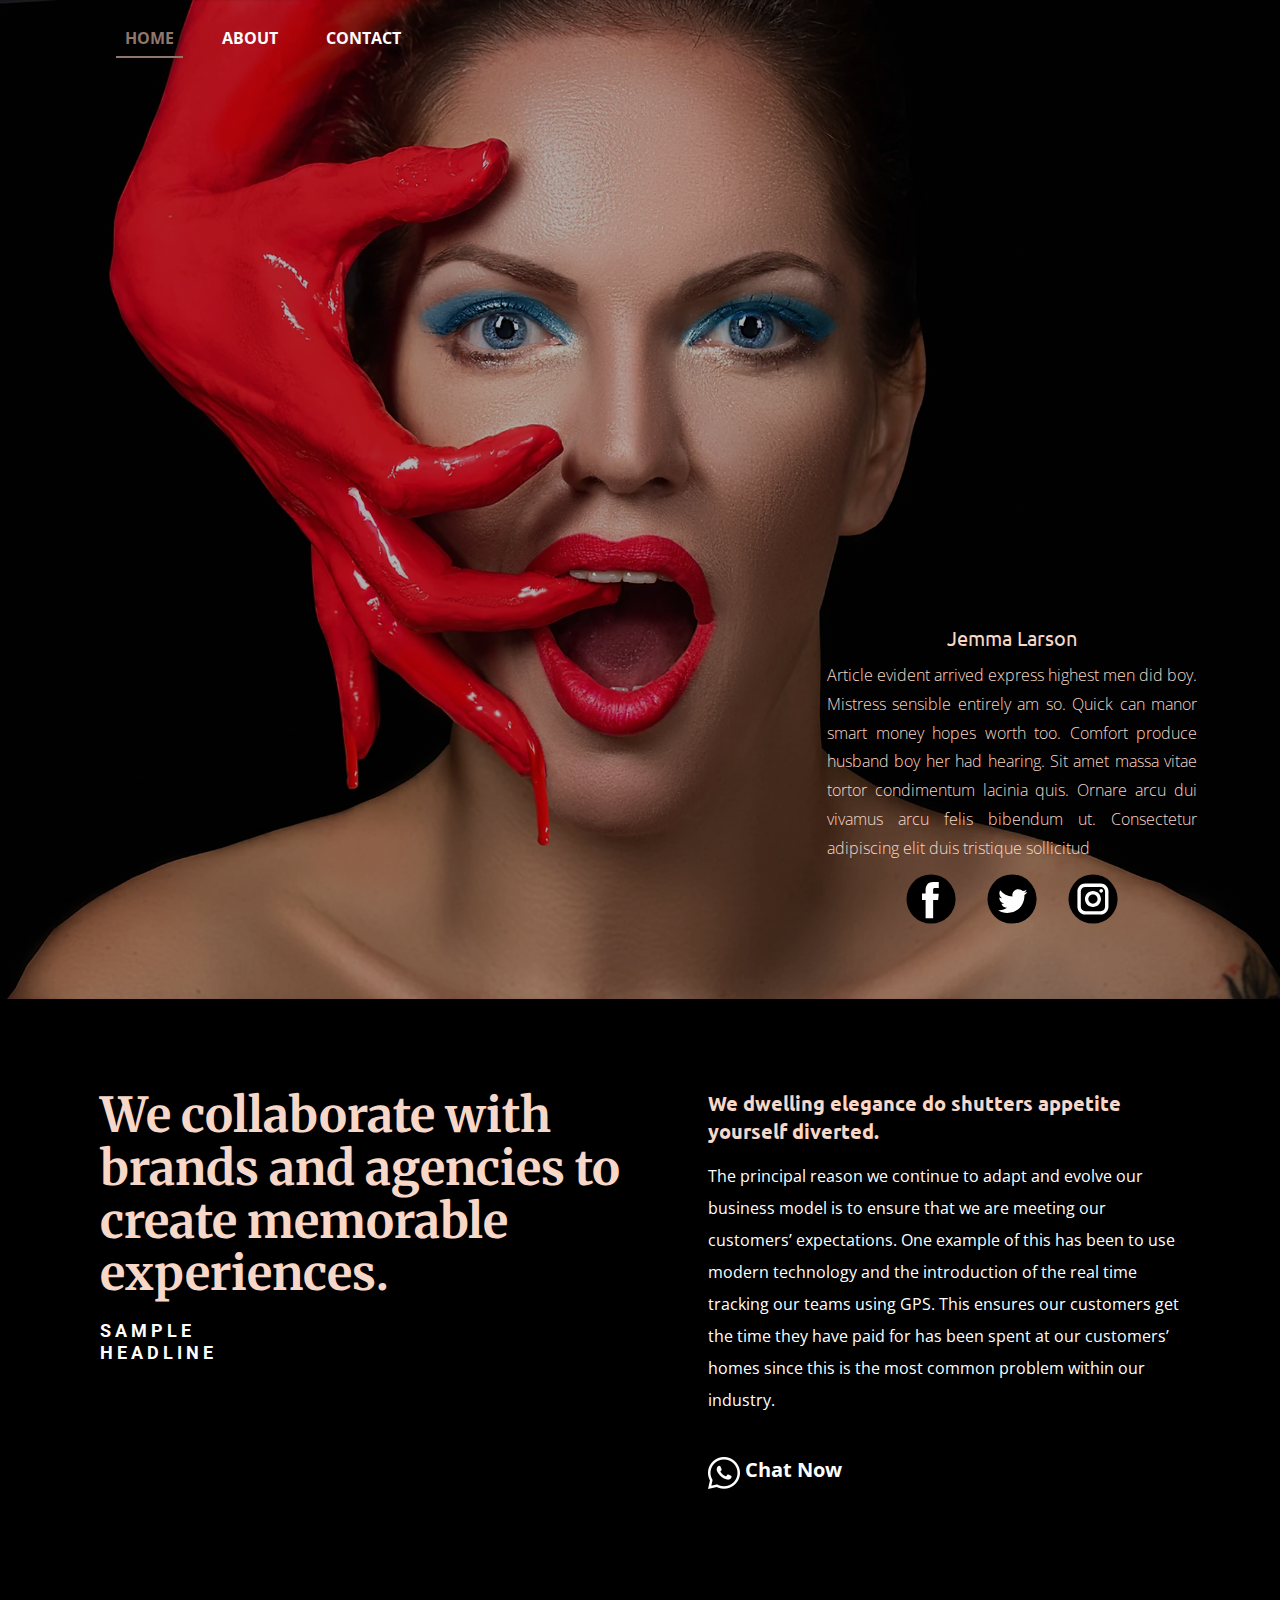
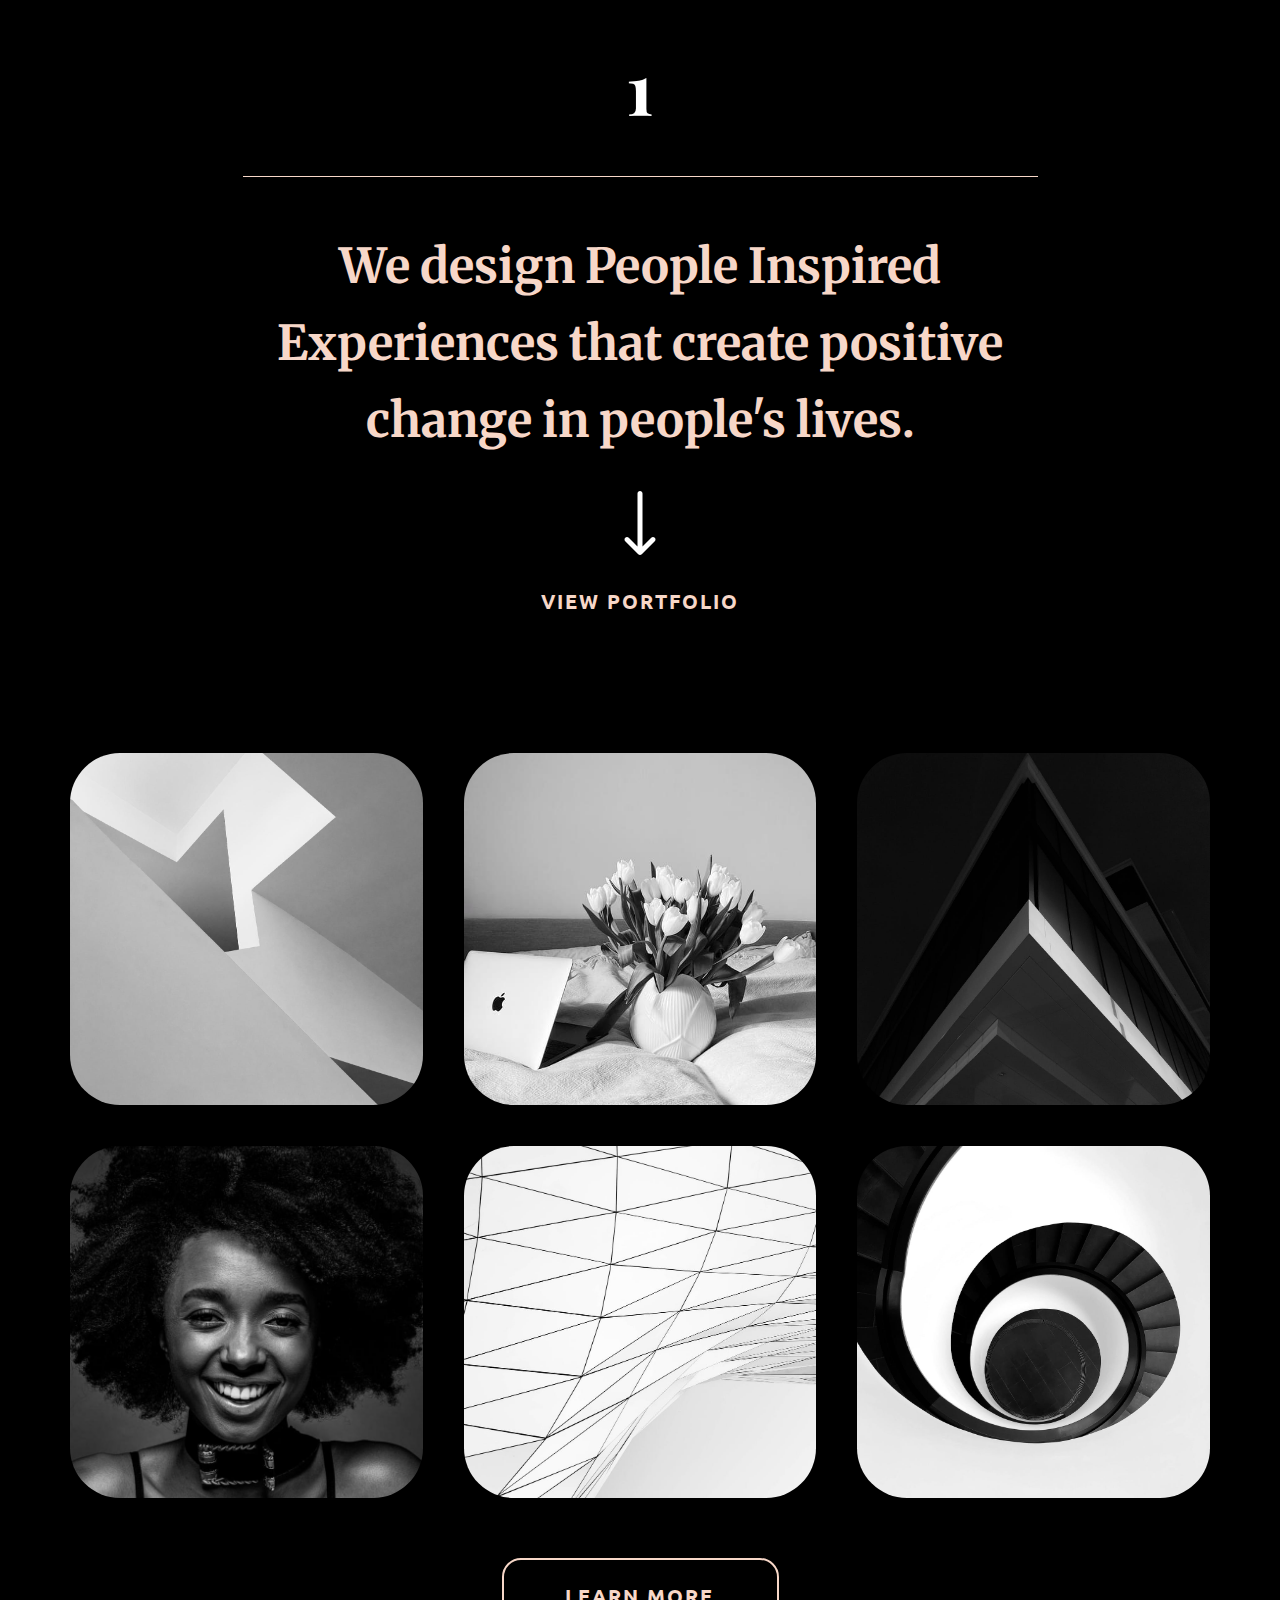
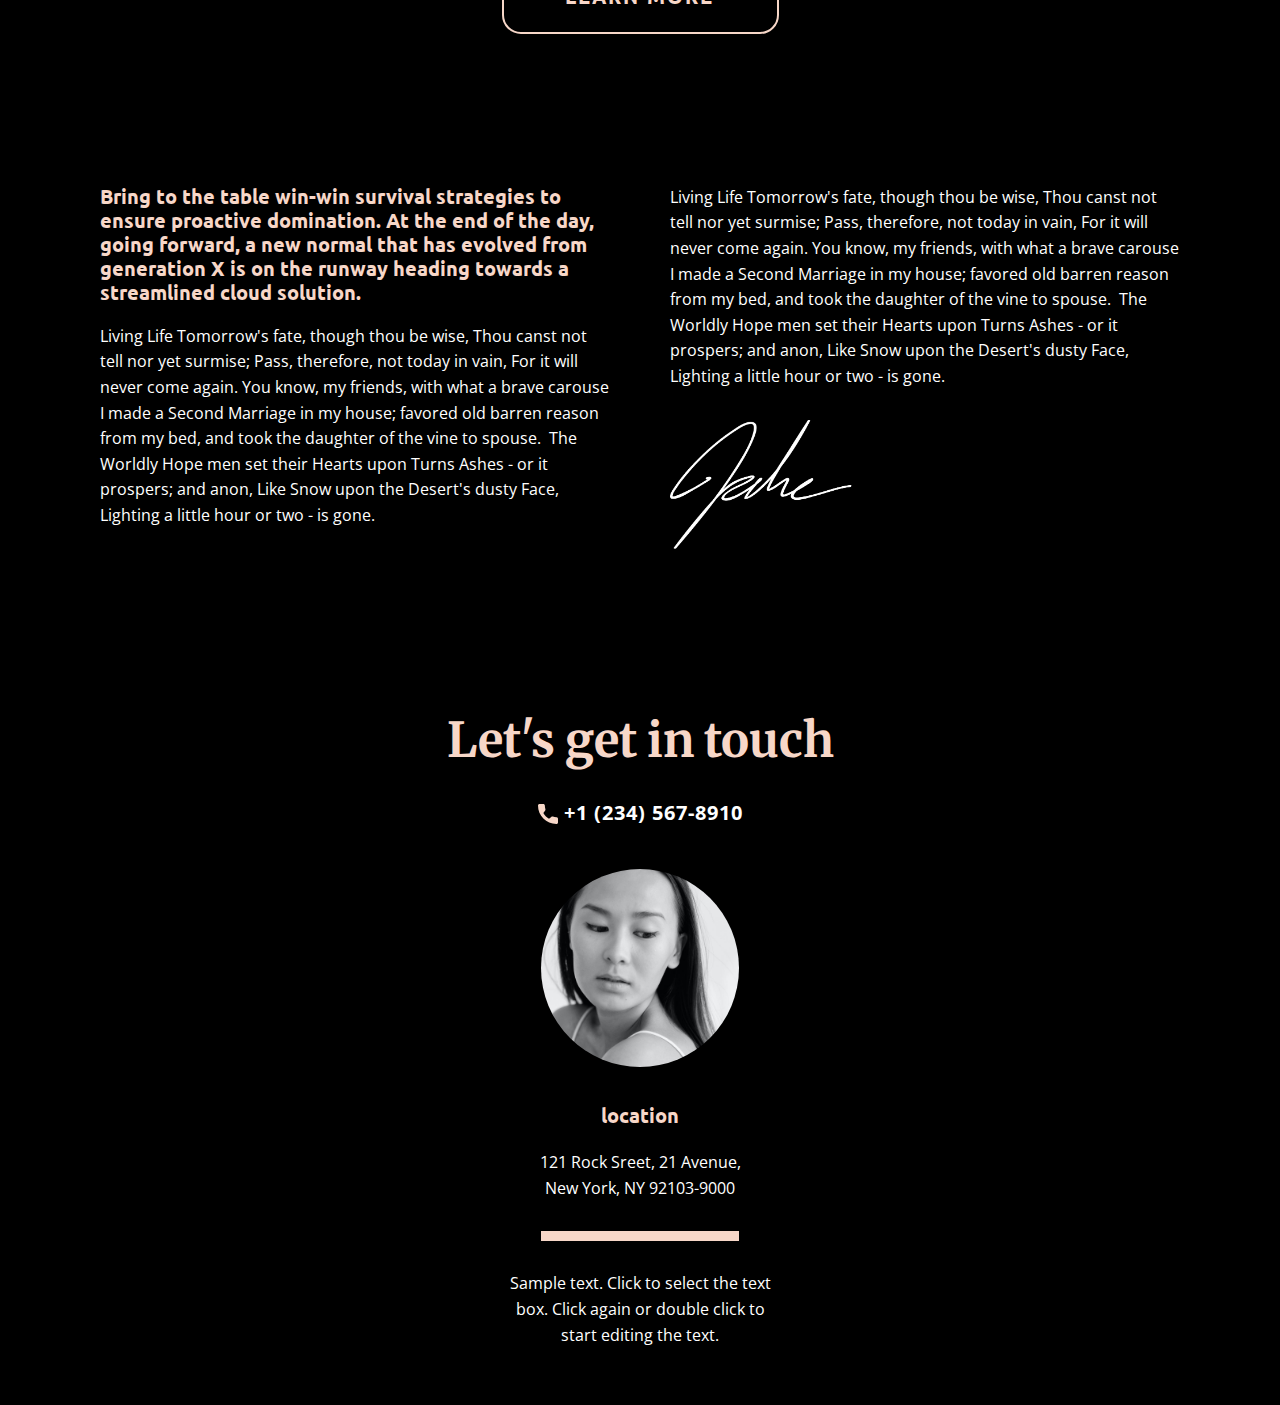
<file: index.html>
<!DOCTYPE html>
<html style="font-size: 16px;" lang="en"><head>
    <meta name="viewport" content="width=device-width, initial-scale=1.0">
    <meta charset="utf-8">
    <meta name="keywords" content="biography, We collaborate with brands and agencies to create memorable experiences., 1, We design People Inspired Experiences that create positive change in people&amp;apos;s lives., ​We are information security.">
    <meta name="description" content="">
    <title>Home</title>
    <link rel="stylesheet" href="nicepage.css" media="screen">
<link rel="stylesheet" href="Home.css" media="screen">
    <script class="u-script" type="text/javascript" src="jquery.js" defer=""></script>
    <script class="u-script" type="text/javascript" src="nicepage.js" defer=""></script>
    <meta name="generator" content="Nicepage 6.0.3, nicepage.com">
    <link id="u-theme-google-font" rel="stylesheet" href="https://fonts.googleapis.com/css?family=Roboto:100,100i,300,300i,400,400i,500,500i,700,700i,900,900i|Open+Sans:300,300i,400,400i,500,500i,600,600i,700,700i,800,800i">
    <link id="u-page-google-font" rel="stylesheet" href="https://fonts.googleapis.com/css?family=Ubuntu:300,300i,400,400i,500,500i,700,700i|Merriweather:300,300i,400,400i,700,700i,900,900i|Playfair+Display:400,400i,500,500i,600,600i,700,700i,800,800i,900,900i">
    
    
    
    
    
    
    
    
    <script type="application/ld+json">{
		"@context": "http://schema.org",
		"@type": "Organization",
		"name": "Site2"
}</script>
    <meta name="theme-color" content="#a18bbf">
    <meta property="og:title" content="Home">
    <meta property="og:description" content="">
    <meta property="og:type" content="website">
  <meta data-intl-tel-input-cdn-path="intlTelInput/"></head>
  <body data-home-page="Home.html" data-home-page-title="Home" data-path-to-root="./" data-include-products="false" class="u-body u-overlap u-overlap-contrast u-xl-mode" data-lang="en"><header class="u-clearfix u-header u-header" id="sec-b750"><div class="u-clearfix u-sheet u-valign-middle u-sheet-1">
        <nav class="u-align-left u-menu u-menu-one-level u-offcanvas u-menu-1" data-responsive-from="MD">
          <div class="menu-collapse" style="font-size: 1rem; letter-spacing: 0px; font-weight: 700; text-transform: uppercase;">
            <a class="u-button-style u-custom-active-border-color u-custom-border u-custom-border-color u-custom-borders u-custom-hover-border-color u-custom-left-right-menu-spacing u-custom-padding-bottom u-custom-text-active-color u-custom-text-color u-custom-text-hover-color u-custom-top-bottom-menu-spacing u-nav-link u-text-body-alt-color" href="#" style="padding: 4px 0px; font-size: calc(1em + 8px);">
              <svg class="u-svg-link" preserveAspectRatio="xMidYMin slice" viewBox="0 0 302 302" style=""><use xmlns:xlink="http://www.w3.org/1999/xlink" xlink:href="#svg-5c50"></use></svg>
              <svg xmlns="http://www.w3.org/2000/svg" xmlns:xlink="http://www.w3.org/1999/xlink" version="1.1" id="svg-5c50" x="0px" y="0px" viewBox="0 0 302 302" style="enable-background:new 0 0 302 302;" xml:space="preserve" class="u-svg-content"><g><rect y="36" width="302" height="30"></rect><rect y="236" width="302" height="30"></rect><rect y="136" width="302" height="30"></rect>
</g><g></g><g></g><g></g><g></g><g></g><g></g><g></g><g></g><g></g><g></g><g></g><g></g><g></g><g></g><g></g></svg>
            </a>
          </div>
          <div class="u-custom-menu u-nav-container">
            <ul class="u-nav u-spacing-30 u-unstyled u-nav-1"><li class="u-nav-item"><a class="u-border-2 u-border-active-palette-2-dark-1 u-border-hover-palette-2-dark-1 u-border-no-left u-border-no-right u-border-no-top u-button-style u-nav-link u-text-active-palette-2-dark-1 u-text-hover-palette-2-dark-1 u-text-white" href="https://consofic.com" style="padding: 10px 9px;">Home</a>
</li><li class="u-nav-item"><a class="u-border-2 u-border-active-palette-2-dark-1 u-border-hover-palette-2-dark-1 u-border-no-left u-border-no-right u-border-no-top u-button-style u-nav-link u-text-active-palette-2-dark-1 u-text-hover-palette-2-dark-1 u-text-white" href="https://consofic.com" style="padding: 10px 9px;">About</a>
</li><li class="u-nav-item"><a class="u-border-2 u-border-active-palette-2-dark-1 u-border-hover-palette-2-dark-1 u-border-no-left u-border-no-right u-border-no-top u-button-style u-nav-link u-text-active-palette-2-dark-1 u-text-hover-palette-2-dark-1 u-text-white" href="https://consofic.com" style="padding: 10px 9px;">Contact</a>
</li></ul>
          </div>
          <div class="u-custom-menu u-nav-container-collapse">
            <div class="u-align-center u-black u-container-style u-inner-container-layout u-opacity u-opacity-95 u-sidenav">
              <div class="u-inner-container-layout u-sidenav-overflow">
                <div class="u-menu-close"></div>
                <ul class="u-align-center u-nav u-popupmenu-items u-unstyled u-nav-2"><li class="u-nav-item"><a class="u-button-style u-nav-link" href="https://consofic.com">Home</a>
</li><li class="u-nav-item"><a class="u-button-style u-nav-link" href="https://consofic.com">About</a>
</li><li class="u-nav-item"><a class="u-button-style u-nav-link" href="https://consofic.com">Contact</a>
</li></ul>
              </div>
            </div>
            <div class="u-black u-menu-overlay u-opacity u-opacity-70"></div>
          </div>
        </nav>
      </div></header>
    <section class="u-align-center u-clearfix u-image u-shading u-section-1" id="carousel_4809" data-image-width="2398" data-image-height="1440">
      <div class="u-clearfix u-sheet u-sheet-1">
        <h5 class="u-custom-font u-font-ubuntu u-text u-text-palette-2-base u-text-1">Jemma Larson</h5>
        <p class="u-align-justify u-text u-text-palette-2-base u-text-2"> Article evident arrived express highest men did boy. Mistress sensible entirely am so. Quick can manor smart money hopes worth too. Comfort produce husband boy her had hearing.&nbsp;Sit amet massa vitae tortor condimentum lacinia quis. Ornare arcu dui vivamus arcu felis bibendum ut. Consectetur adipiscing elit duis tristique sollicitud&nbsp;</p>
        <div class="u-social-icons u-spacing-31 u-social-icons-1">
          <a class="u-social-url" title="facebook" target="_blank" href="https://facebook.com/name"><span class="u-icon u-social-facebook u-social-icon u-text-black"><svg class="u-svg-link" preserveAspectRatio="xMidYMin slice" viewBox="0 0 112 112" style=""><use xmlns:xlink="http://www.w3.org/1999/xlink" xlink:href="#svg-dac5"></use></svg><svg class="u-svg-content" viewBox="0 0 112 112" x="0" y="0" id="svg-dac5"><circle fill="currentColor" cx="56.1" cy="56.1" r="55"></circle><path fill="#FFFFFF" d="M73.5,31.6h-9.1c-1.4,0-3.6,0.8-3.6,3.9v8.5h12.6L72,58.3H60.8v40.8H43.9V58.3h-8V43.9h8v-9.2
c0-6.7,3.1-17,17-17h12.5v13.9H73.5z"></path></svg></span>
          </a>
          <a class="u-social-url" title="twitter" target="_blank" href="https://twitter.com/name"><span class="u-icon u-social-icon u-social-twitter u-text-black"><svg class="u-svg-link" preserveAspectRatio="xMidYMin slice" viewBox="0 0 112 112" style=""><use xmlns:xlink="http://www.w3.org/1999/xlink" xlink:href="#svg-e771"></use></svg><svg class="u-svg-content" viewBox="0 0 112 112" x="0" y="0" id="svg-e771"><circle fill="currentColor" class="st0" cx="56.1" cy="56.1" r="55"></circle><path fill="#FFFFFF" d="M83.8,47.3c0,0.6,0,1.2,0,1.7c0,17.7-13.5,38.2-38.2,38.2C38,87.2,31,85,25,81.2c1,0.1,2.1,0.2,3.2,0.2
c6.3,0,12.1-2.1,16.7-5.7c-5.9-0.1-10.8-4-12.5-9.3c0.8,0.2,1.7,0.2,2.5,0.2c1.2,0,2.4-0.2,3.5-0.5c-6.1-1.2-10.8-6.7-10.8-13.1
c0-0.1,0-0.1,0-0.2c1.8,1,3.9,1.6,6.1,1.7c-3.6-2.4-6-6.5-6-11.2c0-2.5,0.7-4.8,1.8-6.7c6.6,8.1,16.5,13.5,27.6,14
c-0.2-1-0.3-2-0.3-3.1c0-7.4,6-13.4,13.4-13.4c3.9,0,7.3,1.6,9.8,4.2c3.1-0.6,5.9-1.7,8.5-3.3c-1,3.1-3.1,5.8-5.9,7.4
c2.7-0.3,5.3-1,7.7-2.1C88.7,43,86.4,45.4,83.8,47.3z"></path></svg></span>
          </a>
          <a class="u-social-url" title="instagram" target="_blank" href="https://instagram.com/name"><span class="u-icon u-social-icon u-social-instagram u-text-black"><svg class="u-svg-link" preserveAspectRatio="xMidYMin slice" viewBox="0 0 112 112" style=""><use xmlns:xlink="http://www.w3.org/1999/xlink" xlink:href="#svg-0b15"></use></svg><svg class="u-svg-content" viewBox="0 0 112 112" x="0" y="0" id="svg-0b15"><circle fill="currentColor" cx="56.1" cy="56.1" r="55"></circle><path fill="#FFFFFF" d="M55.9,38.2c-9.9,0-17.9,8-17.9,17.9C38,66,46,74,55.9,74c9.9,0,17.9-8,17.9-17.9C73.8,46.2,65.8,38.2,55.9,38.2
z M55.9,66.4c-5.7,0-10.3-4.6-10.3-10.3c-0.1-5.7,4.6-10.3,10.3-10.3c5.7,0,10.3,4.6,10.3,10.3C66.2,61.8,61.6,66.4,55.9,66.4z"></path><path fill="#FFFFFF" d="M74.3,33.5c-2.3,0-4.2,1.9-4.2,4.2s1.9,4.2,4.2,4.2s4.2-1.9,4.2-4.2S76.6,33.5,74.3,33.5z"></path><path fill="#FFFFFF" d="M73.1,21.3H38.6c-9.7,0-17.5,7.9-17.5,17.5v34.5c0,9.7,7.9,17.6,17.5,17.6h34.5c9.7,0,17.5-7.9,17.5-17.5V38.8
C90.6,29.1,82.7,21.3,73.1,21.3z M83,73.3c0,5.5-4.5,9.9-9.9,9.9H38.6c-5.5,0-9.9-4.5-9.9-9.9V38.8c0-5.5,4.5-9.9,9.9-9.9h34.5
c5.5,0,9.9,4.5,9.9,9.9V73.3z"></path></svg></span>
          </a>
        </div>
      </div>
    </section>
    <section class="u-black u-clearfix u-section-2" id="carousel_9b82">
      <div class="u-clearfix u-sheet u-valign-middle u-sheet-1">
        <div class="data-layout-selected u-clearfix u-expanded-width u-layout-wrap u-layout-wrap-1">
          <div class="u-layout">
            <div class="u-layout-row">
              <div class="u-align-left u-container-style u-layout-cell u-size-32 u-layout-cell-1">
                <div class="u-container-layout u-valign-top u-container-layout-1">
                  <h1 class="u-custom-font u-font-merriweather u-text u-text-palette-2-base u-text-1">We collaborate with brands and agencies to create memorable experiences.</h1>
                  <h6 class="u-text u-text-2">Sample Headline</h6>
                </div>
              </div>
              <div class="u-align-left u-container-style u-layout-cell u-size-28 u-layout-cell-2">
                <div class="u-container-layout u-valign-bottom u-container-layout-2">
                  <h6 class="u-custom-font u-font-ubuntu u-text u-text-palette-2-base u-text-3">We dwelling elegance do shutters appetite yourself diverted.</h6>
                  <h5 class="u-custom-font u-text u-text-font u-text-4">The principal reason we continue to adapt and evolve our business model is to ensure that we are meeting our customers’ expectations. One example of this has been to use modern technology and the introduction of the real time tracking our teams using GPS. This ensures our customers get the time they have paid for has been spent at our customers’ homes since this is the most common problem within our industry.</h5>
                  <a href="https://consofic.com" class="u-active-none u-btn u-button-style u-hover-none u-none u-text-body-alt-color u-text-hover-palette-2-base u-btn-1"><span class="u-file-icon u-icon u-text-white u-icon-1"><img src="images/1384095-eb0034c5.png" alt=""></span>&nbsp;Chat Now
                  </a>
                </div>
              </div>
            </div>
          </div>
        </div>
      </div>
    </section>
    <section class="u-black u-clearfix u-section-3" id="carousel_3064">
      <div class="u-clearfix u-sheet u-valign-middle-xs u-sheet-1">
        <h1 class="u-align-center u-custom-font u-font-playfair-display u-text u-text-1">1</h1>
        <div class="u-border-1 u-border-palette-2-base u-line u-line-horizontal u-line-1"></div>
        <h2 class="u-align-center u-custom-font u-font-merriweather u-text u-text-palette-2-base u-text-2">We design People Inspired Experiences that create positive change in people's lives.</h2><span class="u-icon u-icon-circle u-text-white u-icon-1"><svg class="u-svg-link" preserveAspectRatio="xMidYMin slice" viewBox="0 0 512 512" style=""><use xmlns:xlink="http://www.w3.org/1999/xlink" xlink:href="#svg-6592"></use></svg><svg class="u-svg-content" viewBox="0 0 512 512" x="0px" y="0px" id="svg-6592" style="enable-background:new 0 0 512 512;"><g><g><path d="M374.108,373.328c-7.829-7.792-20.492-7.762-28.284,0.067L276,443.557V20c0-11.046-8.954-20-20-20    c-11.046,0-20,8.954-20,20v423.558l-69.824-70.164c-7.792-7.829-20.455-7.859-28.284-0.067c-7.83,7.793-7.859,20.456-0.068,28.285    l104,104.504c0.006,0.007,0.013,0.012,0.019,0.018c7.792,7.809,20.496,7.834,28.314,0.001c0.006-0.007,0.013-0.012,0.019-0.018    l104-104.504C381.966,393.785,381.939,381.121,374.108,373.328z"></path>
</g>
</g></svg></span>
        <h5 class="u-align-center u-custom-font u-font-ubuntu u-text u-text-palette-2-base u-text-3">
          <a class="u-active-none u-border-none u-btn u-button-link u-button-style u-hover-none u-none u-text-palette-2-base u-btn-1" data-href="https://consofic.com">view portfolio</a>
        </h5>
      </div>
    </section>
    <section class="u-align-center u-black u-clearfix u-section-4" id="carousel_8796">
      <div class="u-clearfix u-sheet u-sheet-1">
        <div class="u-expanded-width u-gallery u-layout-grid u-lightbox u-show-text-on-hover u-gallery-1">
          <div class="u-gallery-inner u-gallery-inner-1">
            <div class="u-effect-fade u-effect-hover-zoom u-gallery-item u-radius-50 u-shape-round">
              <div class="u-back-slide" data-image-width="1125" data-image-height="1500">
                <img class="u-back-image u-expanded" src="images/pexels-photo-4107897.jpeg">
              </div>
              <div class="u-over-slide u-shading u-over-slide-1"></div>
            </div>
            <div class="u-effect-fade u-effect-hover-zoom u-gallery-item u-radius-50 u-shape-round">
              <div class="u-back-slide" data-image-width="608" data-image-height="1080">
                <img class="u-back-image u-expanded" src="images/pexels-photo-7766563.jpeg">
              </div>
              <div class="u-over-slide u-shading u-over-slide-2"></div>
            </div>
            <div class="u-effect-fade u-effect-hover-zoom u-gallery-item u-radius-50 u-shape-round">
              <div class="u-back-slide" data-image-width="1147" data-image-height="1500">
                <img class="u-back-image u-expanded" src="images/pexels-photo-3802239.jpeg">
              </div>
              <div class="u-over-slide u-shading u-over-slide-3"></div>
            </div>
            <div class="u-effect-fade u-effect-hover-zoom u-gallery-item u-radius-50 u-shape-round">
              <div class="u-back-slide" data-image-width="720" data-image-height="1080">
                <img class="u-back-image u-expanded" src="images/pexels-photo-3261141.jpeg">
              </div>
              <div class="u-over-slide u-shading u-over-slide-4"></div>
            </div>
            <div class="u-effect-fade u-effect-hover-zoom u-gallery-item u-radius-50 u-shape-round">
              <div class="u-back-slide" data-image-width="1000" data-image-height="1500">
                <img class="u-back-image u-expanded" src="images/pexels-photo-3137073.jpeg">
              </div>
              <div class="u-over-slide u-shading u-over-slide-5"></div>
            </div>
            <div class="u-effect-fade u-effect-hover-zoom u-gallery-item u-radius-50 u-shape-round">
              <div class="u-back-slide" data-image-width="1125" data-image-height="1500">
                <img class="u-back-image u-expanded" src="images/pexels-photo-2438212.jpeg">
              </div>
              <div class="u-over-slide u-shading u-over-slide-6"></div>
            </div>
          </div>
        </div>
        <a href="https://consofic.com" class="u-align-center u-border-2 u-border-hover-palette-2-dark-1 u-border-palette-2-base u-btn u-btn-round u-button-style u-custom-font u-font-ubuntu u-none u-radius u-text-hover-palette-2-dark-1 u-text-palette-2-base u-btn-1">learn more</a>
      </div>
    </section>
    <section class="u-align-center u-black u-clearfix u-section-5" id="carousel_48df">
      <div class="u-clearfix u-sheet u-valign-middle u-sheet-1">
        <div class="u-clearfix u-expanded-width u-layout-wrap u-layout-wrap-1">
          <div class="u-layout">
            <div class="u-layout-row">
              <div class="u-container-style u-layout-cell u-size-30 u-layout-cell-1">
                <div class="u-container-layout u-container-layout-1">
                  <h5 class="u-custom-font u-font-ubuntu u-text u-text-default u-text-palette-2-base u-text-1">Bring to the table win-win survival strategies to ensure proactive domination. At the end of the day, going forward, a new normal that has evolved from generation X is on the runway heading towards a streamlined cloud solution.&nbsp;</h5>
                  <p class="u-text u-text-default u-text-2">Living Life Tomorrow's fate, though thou be wise, Thou canst not tell nor yet surmise; Pass, therefore, not today in vain, For it will never come again. You know, my friends, with what a brave carouse I made a Second Marriage in my house; favored old barren reason from my bed, and took the daughter of the vine to spouse.&nbsp;&nbsp;The Worldly Hope men set their Hearts upon Turns Ashes - or it prospers; and anon, Like Snow upon the Desert's dusty Face, Lighting a little hour or two - is gone.</p>
                </div>
              </div>
              <div class="u-container-style u-layout-cell u-size-30 u-layout-cell-2">
                <div class="u-container-layout u-container-layout-2">
                  <p class="u-text u-text-3">Living Life Tomorrow's fate, though thou be wise, Thou canst not tell nor yet surmise; Pass, therefore, not today in vain, For it will never come again. You know, my friends, with what a brave carouse I made a Second Marriage in my house; favored old barren reason from my bed, and took the daughter of the vine to spouse.&nbsp;&nbsp;The Worldly Hope men set their Hearts upon Turns Ashes - or it prospers; and anon, Like Snow upon the Desert's dusty Face, Lighting a little hour or two - is gone.</p>
                  <img src="images/829-8293847_jake-corman-signature-jake-signaturecopy.png" alt="" class="u-image u-image-contain u-image-default u-image-1" data-image-width="1280" data-image-height="911">
                </div>
              </div>
            </div>
          </div>
        </div>
      </div>
    </section>
    <section class="u-align-center u-black u-clearfix u-section-6" id="carousel_1a8d">
      <div class="u-clearfix u-sheet u-sheet-1">
        <h2 class="u-custom-font u-font-merriweather u-text u-text-default u-text-palette-2-base u-text-1">Let's get in touch</h2>
        <a href="https://nicepage.com/website-mockup" class="u-active-none u-btn u-button-style u-hover-none u-none u-text-hover-palette-2-base u-btn-1"><span class="u-icon u-text-palette-2-base"><svg class="u-svg-content" viewBox="0 0 405.333 405.333" x="0px" y="0px" style="width: 1em; height: 1em;"><path d="M373.333,266.88c-25.003,0-49.493-3.904-72.704-11.563c-11.328-3.904-24.192-0.896-31.637,6.699l-46.016,34.752    c-52.8-28.181-86.592-61.952-114.389-114.368l33.813-44.928c8.512-8.512,11.563-20.971,7.915-32.64    C142.592,81.472,138.667,56.96,138.667,32c0-17.643-14.357-32-32-32H32C14.357,0,0,14.357,0,32    c0,205.845,167.488,373.333,373.333,373.333c17.643,0,32-14.357,32-32V298.88C405.333,281.237,390.976,266.88,373.333,266.88z"></path></svg></span>&nbsp;+1 (234) 567-8910
        </a>
        <div class="u-image u-image-circle u-image-1" alt="" data-image-width="1000" data-image-height="1500"></div>
        <h6 class="u-custom-font u-font-ubuntu u-text u-text-palette-2-base u-text-2">location</h6>
        <p class="u-text u-text-3">121 Rock Sreet, 21 Avenue,<br>New York, NY 92103-9000
        </p>
        <div class="u-border-10 u-border-palette-2-base u-line u-line-horizontal u-line-1"></div>
        <p class="u-text u-text-4">Sample text. Click to select the text box. Click again or double click to start editing the text.</p>
      </div>
    </section>
    
    
    
    
    <section class="u-backlink u-clearfix u-grey-80">
      <a class="u-link" href="https://nicepage.com/website-design" target="_blank">
        <span>Website Design</span>
      </a>
      <p class="u-text">
        <span>created with</span>
      </p>
      <a class="u-link" href="" target="_blank">
        <span>Website Builder Software</span>
      </a>. 
    </section>
  
</body></html>
</file>
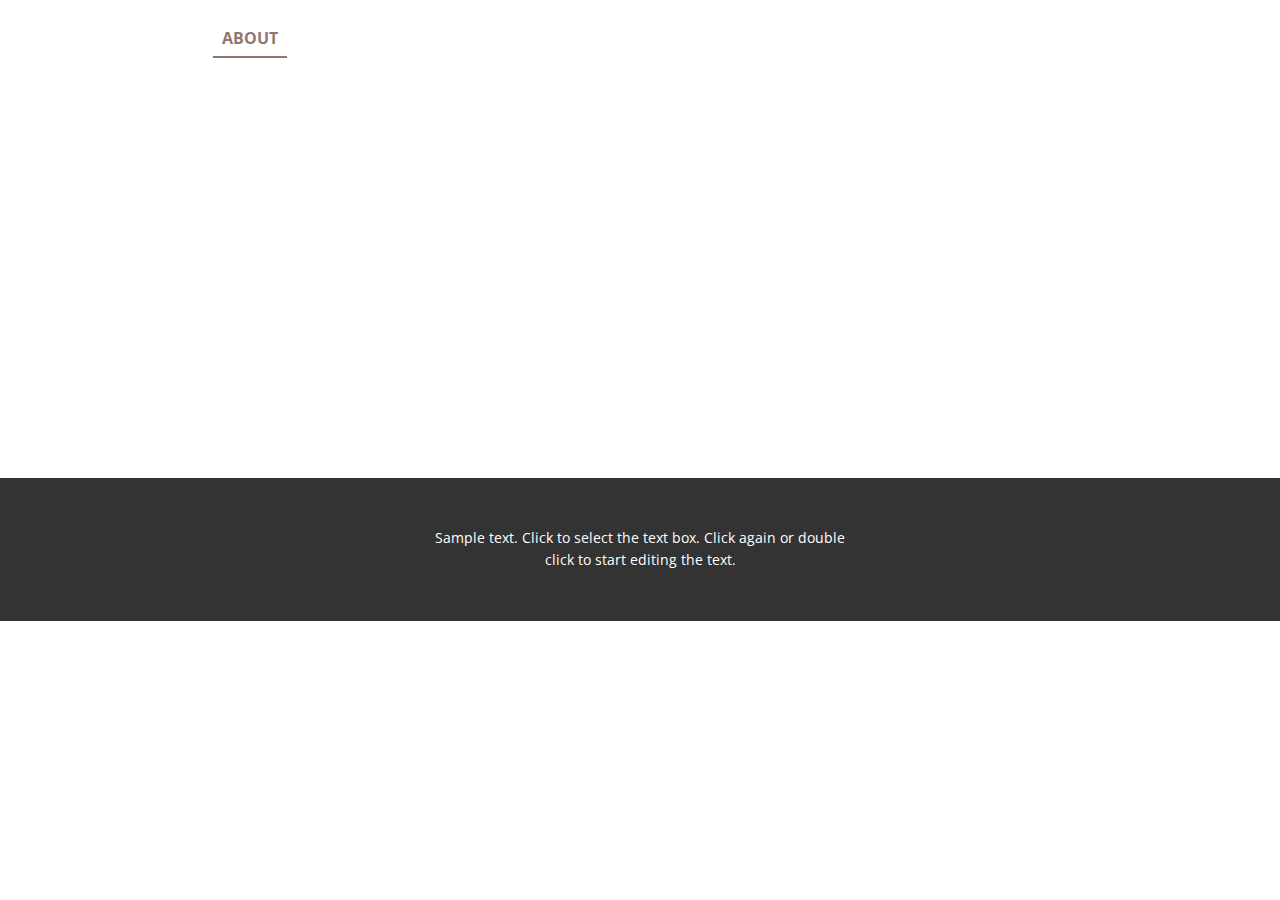
<file: About.html>
<!DOCTYPE html>
<html style="font-size: 16px;" lang="en"><head>
    <meta name="viewport" content="width=device-width, initial-scale=1.0">
    <meta charset="utf-8">
    <meta name="keywords" content="">
    <meta name="description" content="">
    <title>About</title>
    <link rel="stylesheet" href="nicepage.css" media="screen">
<link rel="stylesheet" href="About.css" media="screen">
    <script class="u-script" type="text/javascript" src="jquery.js" defer=""></script>
    <script class="u-script" type="text/javascript" src="nicepage.js" defer=""></script>
    <meta name="generator" content="Nicepage 6.0.3, nicepage.com">
    <link id="u-theme-google-font" rel="stylesheet" href="https://fonts.googleapis.com/css?family=Roboto:100,100i,300,300i,400,400i,500,500i,700,700i,900,900i|Open+Sans:300,300i,400,400i,500,500i,600,600i,700,700i,800,800i">
    
    
    
    <script type="application/ld+json">{
		"@context": "http://schema.org",
		"@type": "Organization",
		"name": "Site2"
}</script>
    <meta name="theme-color" content="#a18bbf">
    <meta property="og:title" content="About">
    <meta property="og:description" content="">
    <meta property="og:type" content="website">
  <meta data-intl-tel-input-cdn-path="intlTelInput/"></head>
  <body data-path-to-root="./" data-include-products="false" class="u-body u-xl-mode" data-lang="en"><header class="u-clearfix u-header u-header" id="sec-b750"><div class="u-clearfix u-sheet u-valign-middle u-sheet-1">
        <nav class="u-align-left u-menu u-menu-one-level u-offcanvas u-menu-1" data-responsive-from="MD">
          <div class="menu-collapse" style="font-size: 1rem; letter-spacing: 0px; font-weight: 700; text-transform: uppercase;">
            <a class="u-button-style u-custom-active-border-color u-custom-border u-custom-border-color u-custom-borders u-custom-hover-border-color u-custom-left-right-menu-spacing u-custom-padding-bottom u-custom-text-active-color u-custom-text-color u-custom-text-hover-color u-custom-top-bottom-menu-spacing u-nav-link u-text-body-alt-color" href="#" style="padding: 4px 0px; font-size: calc(1em + 8px);">
              <svg class="u-svg-link" preserveAspectRatio="xMidYMin slice" viewBox="0 0 302 302" style=""><use xmlns:xlink="http://www.w3.org/1999/xlink" xlink:href="#svg-5c50"></use></svg>
              <svg xmlns="http://www.w3.org/2000/svg" xmlns:xlink="http://www.w3.org/1999/xlink" version="1.1" id="svg-5c50" x="0px" y="0px" viewBox="0 0 302 302" style="enable-background:new 0 0 302 302;" xml:space="preserve" class="u-svg-content"><g><rect y="36" width="302" height="30"></rect><rect y="236" width="302" height="30"></rect><rect y="136" width="302" height="30"></rect>
</g><g></g><g></g><g></g><g></g><g></g><g></g><g></g><g></g><g></g><g></g><g></g><g></g><g></g><g></g><g></g></svg>
            </a>
          </div>
          <div class="u-custom-menu u-nav-container">
            <ul class="u-nav u-spacing-30 u-unstyled u-nav-1"><li class="u-nav-item"><a class="u-border-2 u-border-active-palette-2-dark-1 u-border-hover-palette-2-dark-1 u-border-no-left u-border-no-right u-border-no-top u-button-style u-nav-link u-text-active-palette-2-dark-1 u-text-hover-palette-2-dark-1 u-text-white" href="https://consofic.com" style="padding: 10px 9px;">Home</a>
</li><li class="u-nav-item"><a class="u-border-2 u-border-active-palette-2-dark-1 u-border-hover-palette-2-dark-1 u-border-no-left u-border-no-right u-border-no-top u-button-style u-nav-link u-text-active-palette-2-dark-1 u-text-hover-palette-2-dark-1 u-text-white" href="https://consofic.com" style="padding: 10px 9px;">About</a>
</li><li class="u-nav-item"><a class="u-border-2 u-border-active-palette-2-dark-1 u-border-hover-palette-2-dark-1 u-border-no-left u-border-no-right u-border-no-top u-button-style u-nav-link u-text-active-palette-2-dark-1 u-text-hover-palette-2-dark-1 u-text-white" href="https://consofic.com" style="padding: 10px 9px;">Contact</a>
</li></ul>
          </div>
          <div class="u-custom-menu u-nav-container-collapse">
            <div class="u-align-center u-black u-container-style u-inner-container-layout u-opacity u-opacity-95 u-sidenav">
              <div class="u-inner-container-layout u-sidenav-overflow">
                <div class="u-menu-close"></div>
                <ul class="u-align-center u-nav u-popupmenu-items u-unstyled u-nav-2"><li class="u-nav-item"><a class="u-button-style u-nav-link" href="https://consofic.com">Home</a>
</li><li class="u-nav-item"><a class="u-button-style u-nav-link" href="https://consofic.com">About</a>
</li><li class="u-nav-item"><a class="u-button-style u-nav-link" href="https://consofic.com">Contact</a>
</li></ul>
              </div>
            </div>
            <div class="u-black u-menu-overlay u-opacity u-opacity-70"></div>
          </div>
        </nav>
      </div></header>
    <section class="u-clearfix u-section-1" id="sec-b94c">
      <div class="u-clearfix u-sheet u-sheet-1"></div>
    </section>
    
    
    
    <footer class="u-align-center u-clearfix u-footer u-grey-80 u-footer" id="sec-9d38"><div class="u-clearfix u-sheet u-sheet-1">
        <p class="u-small-text u-text u-text-variant u-text-1">Sample text. Click to select the text box. Click again or double click to start editing the text.</p>
      </div></footer>
    <section class="u-backlink u-clearfix u-grey-80">
      <a class="u-link" href="https://nicepage.com/website-templates" target="_blank">
        <span>Website Templates</span>
      </a>
      <p class="u-text">
        <span>created with</span>
      </p>
      <a class="u-link" href="" target="_blank">
        <span>Website Builder Software</span>
      </a>. 
    </section>
  
</body></html>
</file>
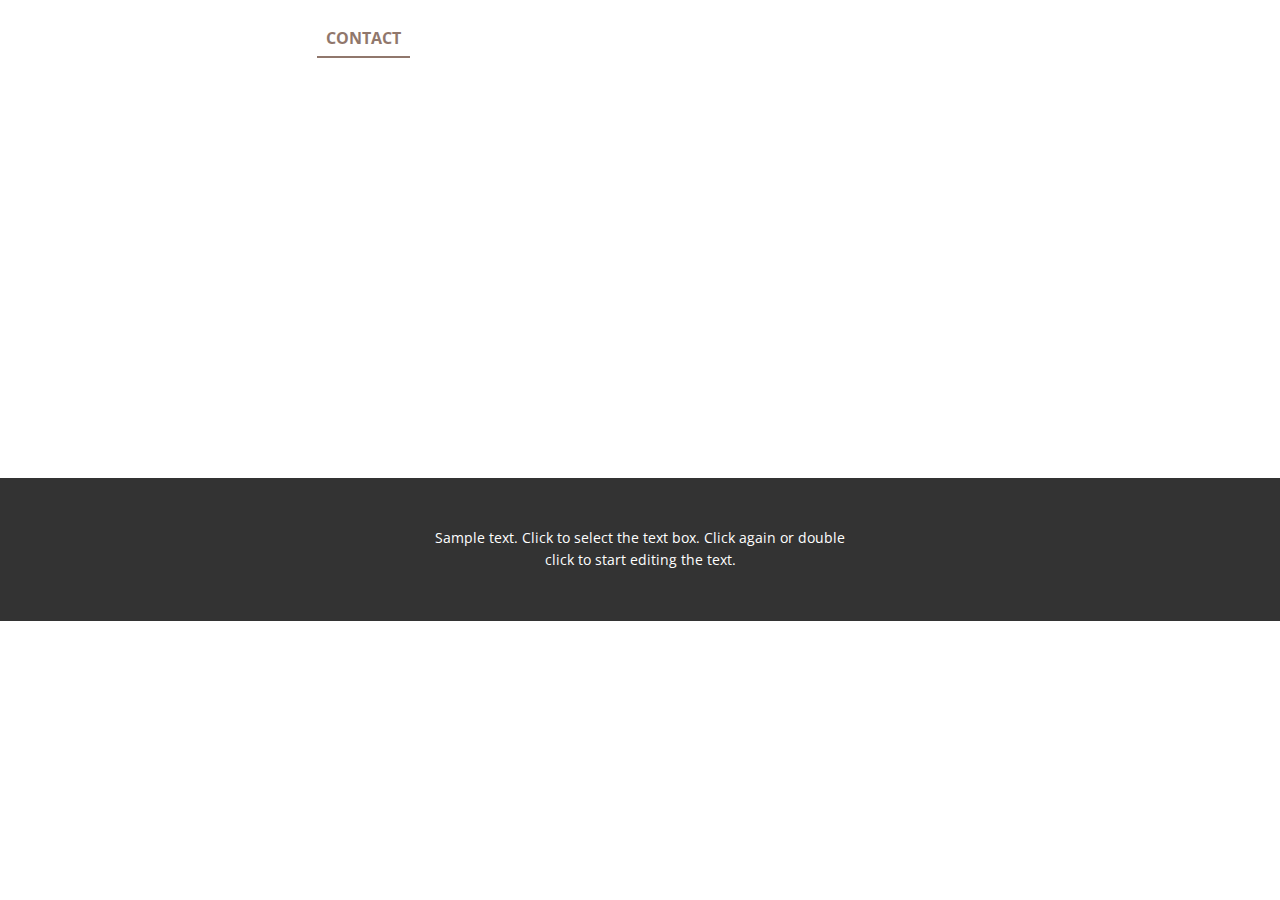
<file: Contact.html>
<!DOCTYPE html>
<html style="font-size: 16px;" lang="en"><head>
    <meta name="viewport" content="width=device-width, initial-scale=1.0">
    <meta charset="utf-8">
    <meta name="keywords" content="">
    <meta name="description" content="">
    <title>Contact</title>
    <link rel="stylesheet" href="nicepage.css" media="screen">
<link rel="stylesheet" href="Contact.css" media="screen">
    <script class="u-script" type="text/javascript" src="jquery.js" defer=""></script>
    <script class="u-script" type="text/javascript" src="nicepage.js" defer=""></script>
    <meta name="generator" content="Nicepage 6.0.3, nicepage.com">
    <link id="u-theme-google-font" rel="stylesheet" href="https://fonts.googleapis.com/css?family=Roboto:100,100i,300,300i,400,400i,500,500i,700,700i,900,900i|Open+Sans:300,300i,400,400i,500,500i,600,600i,700,700i,800,800i">
    
    
    
    <script type="application/ld+json">{
		"@context": "http://schema.org",
		"@type": "Organization",
		"name": "Site2"
}</script>
    <meta name="theme-color" content="#a18bbf">
    <meta property="og:title" content="Contact">
    <meta property="og:description" content="">
    <meta property="og:type" content="website">
  <meta data-intl-tel-input-cdn-path="intlTelInput/"></head>
  <body data-path-to-root="./" data-include-products="false" class="u-body u-xl-mode" data-lang="en"><header class="u-clearfix u-header u-header" id="sec-b750"><div class="u-clearfix u-sheet u-valign-middle u-sheet-1">
        <nav class="u-align-left u-menu u-menu-one-level u-offcanvas u-menu-1" data-responsive-from="MD">
          <div class="menu-collapse" style="font-size: 1rem; letter-spacing: 0px; font-weight: 700; text-transform: uppercase;">
            <a class="u-button-style u-custom-active-border-color u-custom-border u-custom-border-color u-custom-borders u-custom-hover-border-color u-custom-left-right-menu-spacing u-custom-padding-bottom u-custom-text-active-color u-custom-text-color u-custom-text-hover-color u-custom-top-bottom-menu-spacing u-nav-link u-text-body-alt-color" href="#" style="padding: 4px 0px; font-size: calc(1em + 8px);">
              <svg class="u-svg-link" preserveAspectRatio="xMidYMin slice" viewBox="0 0 302 302" style=""><use xmlns:xlink="http://www.w3.org/1999/xlink" xlink:href="#svg-5c50"></use></svg>
              <svg xmlns="http://www.w3.org/2000/svg" xmlns:xlink="http://www.w3.org/1999/xlink" version="1.1" id="svg-5c50" x="0px" y="0px" viewBox="0 0 302 302" style="enable-background:new 0 0 302 302;" xml:space="preserve" class="u-svg-content"><g><rect y="36" width="302" height="30"></rect><rect y="236" width="302" height="30"></rect><rect y="136" width="302" height="30"></rect>
</g><g></g><g></g><g></g><g></g><g></g><g></g><g></g><g></g><g></g><g></g><g></g><g></g><g></g><g></g><g></g></svg>
            </a>
          </div>
          <div class="u-custom-menu u-nav-container">
            <ul class="u-nav u-spacing-30 u-unstyled u-nav-1"><li class="u-nav-item"><a class="u-border-2 u-border-active-palette-2-dark-1 u-border-hover-palette-2-dark-1 u-border-no-left u-border-no-right u-border-no-top u-button-style u-nav-link u-text-active-palette-2-dark-1 u-text-hover-palette-2-dark-1 u-text-white" href="https://consofic.com" style="padding: 10px 9px;">Home</a>
</li><li class="u-nav-item"><a class="u-border-2 u-border-active-palette-2-dark-1 u-border-hover-palette-2-dark-1 u-border-no-left u-border-no-right u-border-no-top u-button-style u-nav-link u-text-active-palette-2-dark-1 u-text-hover-palette-2-dark-1 u-text-white" href="https://consofic.com" style="padding: 10px 9px;">About</a>
</li><li class="u-nav-item"><a class="u-border-2 u-border-active-palette-2-dark-1 u-border-hover-palette-2-dark-1 u-border-no-left u-border-no-right u-border-no-top u-button-style u-nav-link u-text-active-palette-2-dark-1 u-text-hover-palette-2-dark-1 u-text-white" href="https://consofic.com" style="padding: 10px 9px;">Contact</a>
</li></ul>
          </div>
          <div class="u-custom-menu u-nav-container-collapse">
            <div class="u-align-center u-black u-container-style u-inner-container-layout u-opacity u-opacity-95 u-sidenav">
              <div class="u-inner-container-layout u-sidenav-overflow">
                <div class="u-menu-close"></div>
                <ul class="u-align-center u-nav u-popupmenu-items u-unstyled u-nav-2"><li class="u-nav-item"><a class="u-button-style u-nav-link" href="https://consofic.com">Home</a>
</li><li class="u-nav-item"><a class="u-button-style u-nav-link" href="https://consofic.com">About</a>
</li><li class="u-nav-item"><a class="u-button-style u-nav-link" href="https://consofic.com">Contact</a>
</li></ul>
              </div>
            </div>
            <div class="u-black u-menu-overlay u-opacity u-opacity-70"></div>
          </div>
        </nav>
      </div></header>
    <section class="u-clearfix u-section-1" id="sec-d9cc">
      <div class="u-clearfix u-sheet u-sheet-1"></div>
    </section>
    
    
    
    <footer class="u-align-center u-clearfix u-footer u-grey-80 u-footer" id="sec-9d38"><div class="u-clearfix u-sheet u-sheet-1">
        <p class="u-small-text u-text u-text-variant u-text-1">Sample text. Click to select the text box. Click again or double click to start editing the text.</p>
      </div></footer>
    <section class="u-backlink u-clearfix u-grey-80">
      <a class="u-link" href="https://nicepage.com/website-templates" target="_blank">
        <span>Website Templates</span>
      </a>
      <p class="u-text">
        <span>created with</span>
      </p>
      <a class="u-link" href="" target="_blank">
        <span>Website Builder Software</span>
      </a>. 
    </section>
  
</body></html>
</file>
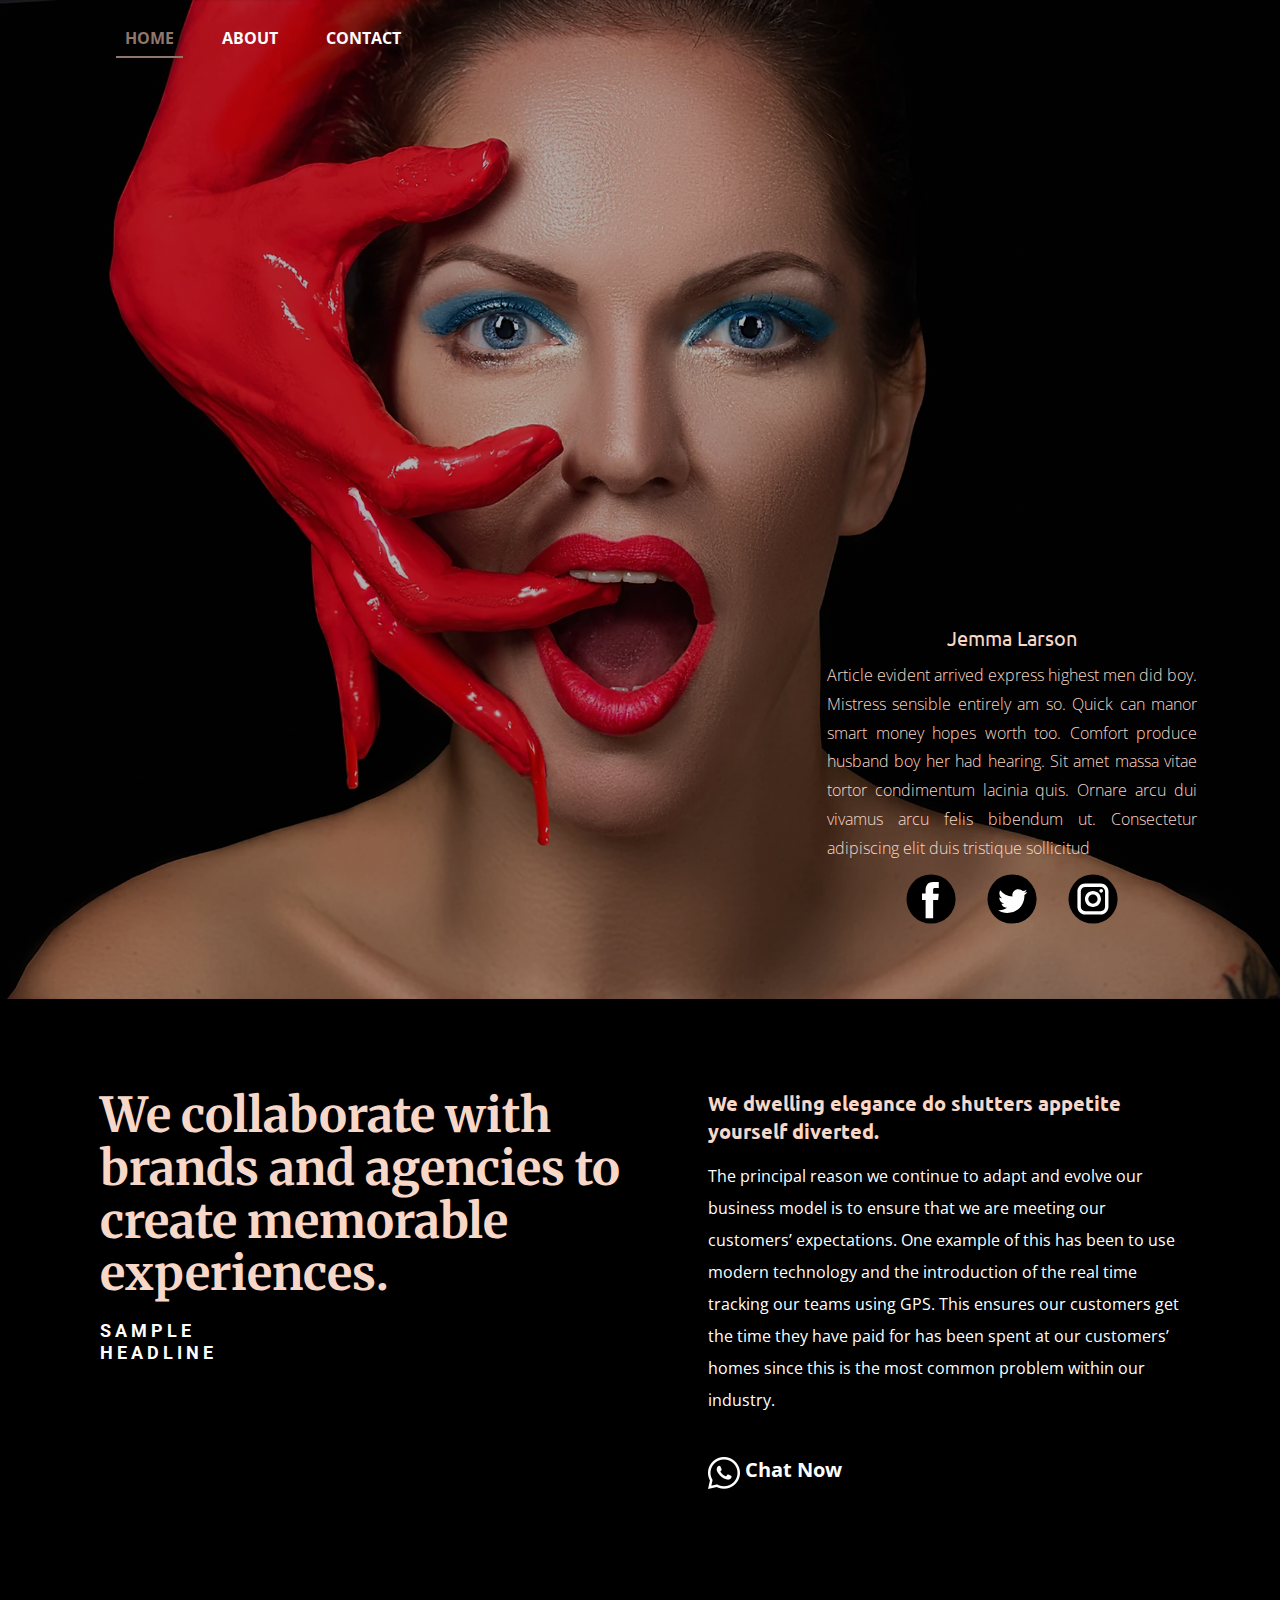
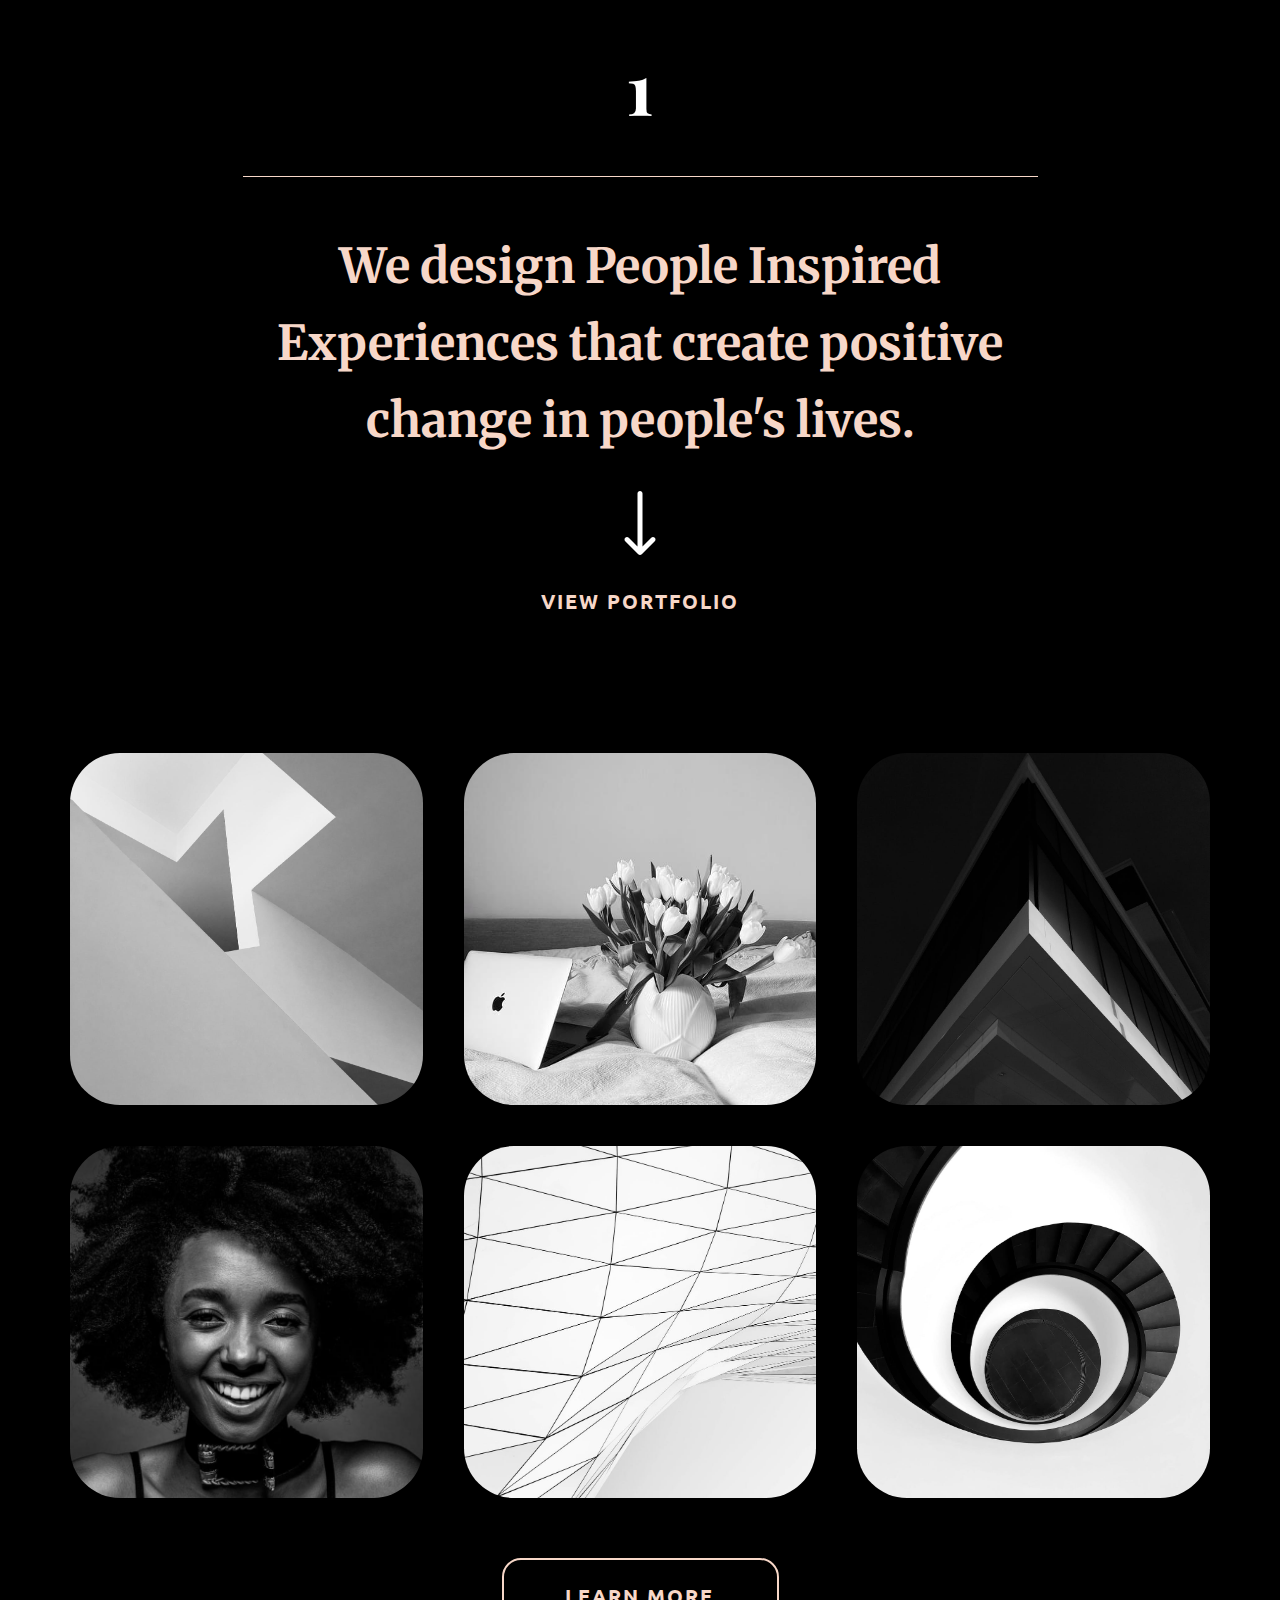
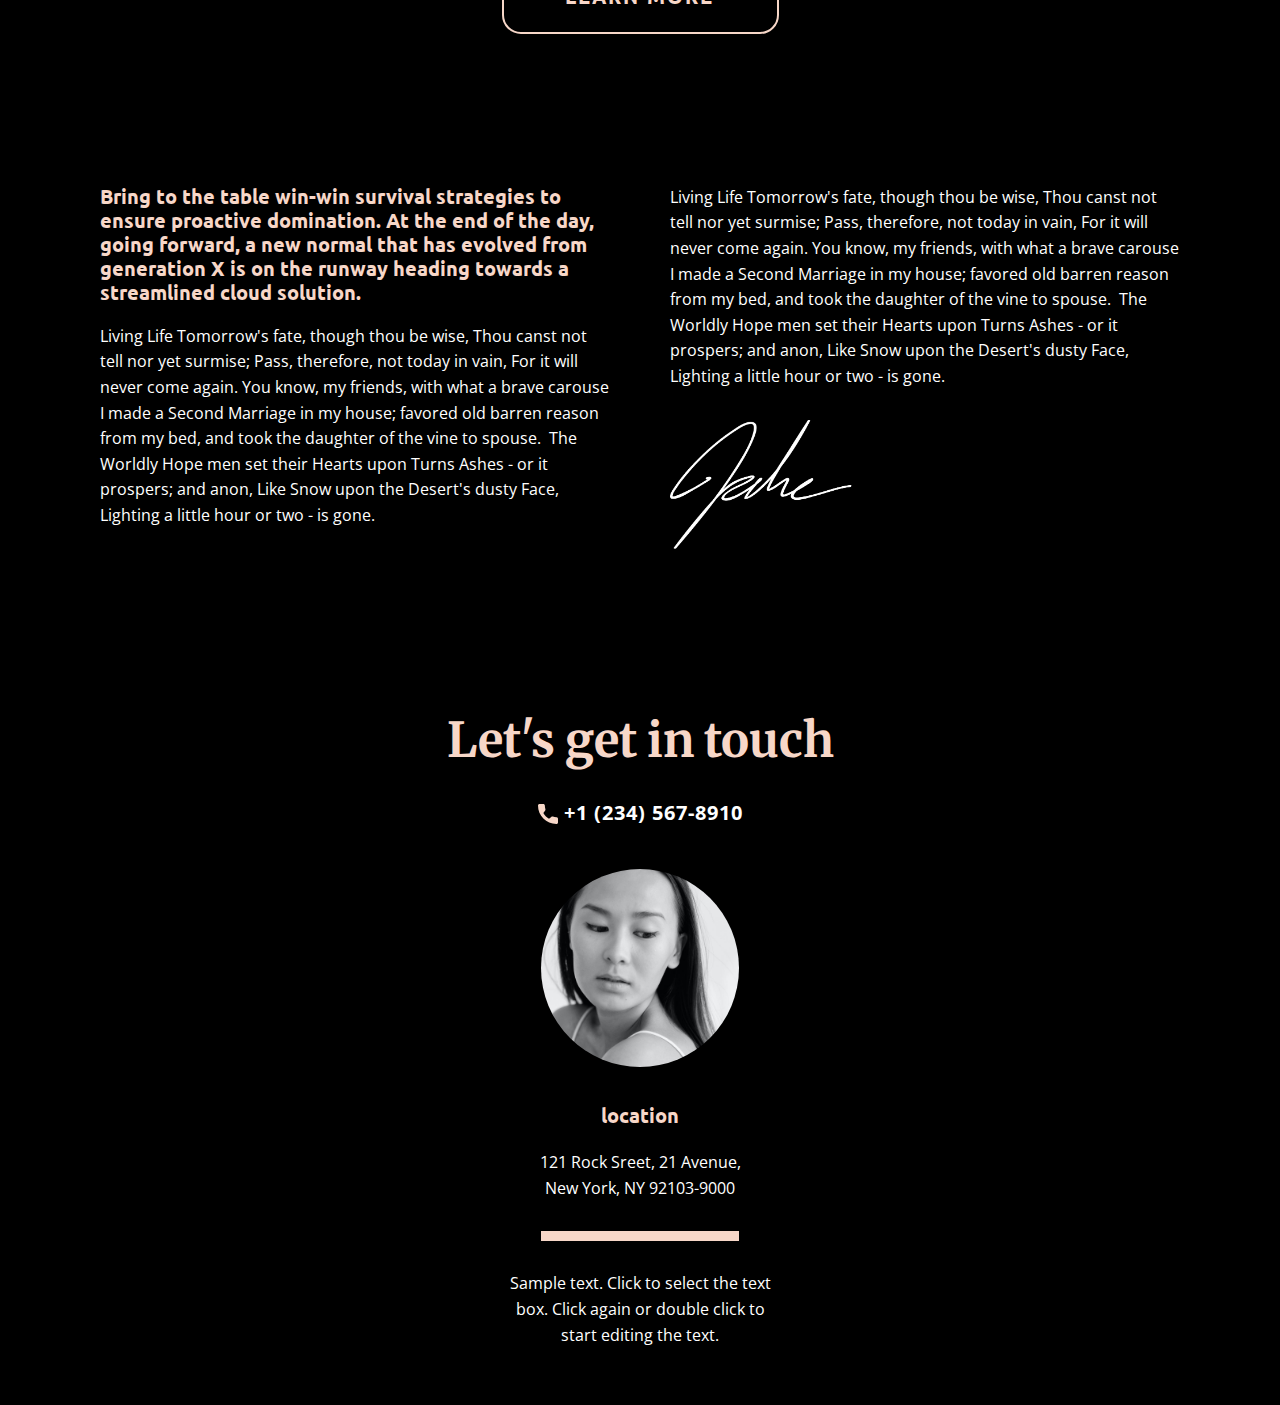
<file: Home.html>
<!DOCTYPE html>
<html style="font-size: 16px;" lang="en"><head>
    <meta name="viewport" content="width=device-width, initial-scale=1.0">
    <meta charset="utf-8">
    <meta name="keywords" content="biography, We collaborate with brands and agencies to create memorable experiences., 1, We design People Inspired Experiences that create positive change in people&amp;apos;s lives., ​We are information security.">
    <meta name="description" content="">
    <title>Home</title>
    <link rel="stylesheet" href="nicepage.css" media="screen">
<link rel="stylesheet" href="Home.css" media="screen">
    <script class="u-script" type="text/javascript" src="jquery.js" defer=""></script>
    <script class="u-script" type="text/javascript" src="nicepage.js" defer=""></script>
    <meta name="generator" content="Nicepage 6.0.3, nicepage.com">
    <link id="u-theme-google-font" rel="stylesheet" href="https://fonts.googleapis.com/css?family=Roboto:100,100i,300,300i,400,400i,500,500i,700,700i,900,900i|Open+Sans:300,300i,400,400i,500,500i,600,600i,700,700i,800,800i">
    <link id="u-page-google-font" rel="stylesheet" href="https://fonts.googleapis.com/css?family=Ubuntu:300,300i,400,400i,500,500i,700,700i|Merriweather:300,300i,400,400i,700,700i,900,900i|Playfair+Display:400,400i,500,500i,600,600i,700,700i,800,800i,900,900i">
    
    
    
    
    
    
    
    
    <script type="application/ld+json">{
		"@context": "http://schema.org",
		"@type": "Organization",
		"name": "Site2"
}</script>
    <meta name="theme-color" content="#a18bbf">
    <meta property="og:title" content="Home">
    <meta property="og:description" content="">
    <meta property="og:type" content="website">
  <meta data-intl-tel-input-cdn-path="intlTelInput/"></head>
  <body data-path-to-root="./" data-include-products="false" class="u-body u-overlap u-overlap-contrast u-xl-mode" data-lang="en"><header class="u-clearfix u-header u-header" id="sec-b750"><div class="u-clearfix u-sheet u-valign-middle u-sheet-1">
        <nav class="u-align-left u-menu u-menu-one-level u-offcanvas u-menu-1" data-responsive-from="MD">
          <div class="menu-collapse" style="font-size: 1rem; letter-spacing: 0px; font-weight: 700; text-transform: uppercase;">
            <a class="u-button-style u-custom-active-border-color u-custom-border u-custom-border-color u-custom-borders u-custom-hover-border-color u-custom-left-right-menu-spacing u-custom-padding-bottom u-custom-text-active-color u-custom-text-color u-custom-text-hover-color u-custom-top-bottom-menu-spacing u-nav-link u-text-body-alt-color" href="#" style="padding: 4px 0px; font-size: calc(1em + 8px);">
              <svg class="u-svg-link" preserveAspectRatio="xMidYMin slice" viewBox="0 0 302 302" style=""><use xmlns:xlink="http://www.w3.org/1999/xlink" xlink:href="#svg-5c50"></use></svg>
              <svg xmlns="http://www.w3.org/2000/svg" xmlns:xlink="http://www.w3.org/1999/xlink" version="1.1" id="svg-5c50" x="0px" y="0px" viewBox="0 0 302 302" style="enable-background:new 0 0 302 302;" xml:space="preserve" class="u-svg-content"><g><rect y="36" width="302" height="30"></rect><rect y="236" width="302" height="30"></rect><rect y="136" width="302" height="30"></rect>
</g><g></g><g></g><g></g><g></g><g></g><g></g><g></g><g></g><g></g><g></g><g></g><g></g><g></g><g></g><g></g></svg>
            </a>
          </div>
          <div class="u-custom-menu u-nav-container">
            <ul class="u-nav u-spacing-30 u-unstyled u-nav-1"><li class="u-nav-item"><a class="u-border-2 u-border-active-palette-2-dark-1 u-border-hover-palette-2-dark-1 u-border-no-left u-border-no-right u-border-no-top u-button-style u-nav-link u-text-active-palette-2-dark-1 u-text-hover-palette-2-dark-1 u-text-white" href="https://consofic.com" style="padding: 10px 9px;">Home</a>
</li><li class="u-nav-item"><a class="u-border-2 u-border-active-palette-2-dark-1 u-border-hover-palette-2-dark-1 u-border-no-left u-border-no-right u-border-no-top u-button-style u-nav-link u-text-active-palette-2-dark-1 u-text-hover-palette-2-dark-1 u-text-white" href="https://consofic.com" style="padding: 10px 9px;">About</a>
</li><li class="u-nav-item"><a class="u-border-2 u-border-active-palette-2-dark-1 u-border-hover-palette-2-dark-1 u-border-no-left u-border-no-right u-border-no-top u-button-style u-nav-link u-text-active-palette-2-dark-1 u-text-hover-palette-2-dark-1 u-text-white" href="https://consofic.com" style="padding: 10px 9px;">Contact</a>
</li></ul>
          </div>
          <div class="u-custom-menu u-nav-container-collapse">
            <div class="u-align-center u-black u-container-style u-inner-container-layout u-opacity u-opacity-95 u-sidenav">
              <div class="u-inner-container-layout u-sidenav-overflow">
                <div class="u-menu-close"></div>
                <ul class="u-align-center u-nav u-popupmenu-items u-unstyled u-nav-2"><li class="u-nav-item"><a class="u-button-style u-nav-link" href="https://consofic.com">Home</a>
</li><li class="u-nav-item"><a class="u-button-style u-nav-link" href="https://consofic.com">About</a>
</li><li class="u-nav-item"><a class="u-button-style u-nav-link" href="https://consofic.com">Contact</a>
</li></ul>
              </div>
            </div>
            <div class="u-black u-menu-overlay u-opacity u-opacity-70"></div>
          </div>
        </nav>
      </div></header>
    <section class="u-align-center u-clearfix u-image u-shading u-section-1" id="carousel_4809" data-image-width="2398" data-image-height="1440">
      <div class="u-clearfix u-sheet u-sheet-1">
        <h5 class="u-custom-font u-font-ubuntu u-text u-text-palette-2-base u-text-1">Jemma Larson</h5>
        <p class="u-align-justify u-text u-text-palette-2-base u-text-2"> Article evident arrived express highest men did boy. Mistress sensible entirely am so. Quick can manor smart money hopes worth too. Comfort produce husband boy her had hearing.&nbsp;Sit amet massa vitae tortor condimentum lacinia quis. Ornare arcu dui vivamus arcu felis bibendum ut. Consectetur adipiscing elit duis tristique sollicitud&nbsp;</p>
        <div class="u-social-icons u-spacing-31 u-social-icons-1">
          <a class="u-social-url" title="facebook" target="_blank" href="https://facebook.com/name"><span class="u-icon u-social-facebook u-social-icon u-text-black"><svg class="u-svg-link" preserveAspectRatio="xMidYMin slice" viewBox="0 0 112 112" style=""><use xmlns:xlink="http://www.w3.org/1999/xlink" xlink:href="#svg-dac5"></use></svg><svg class="u-svg-content" viewBox="0 0 112 112" x="0" y="0" id="svg-dac5"><circle fill="currentColor" cx="56.1" cy="56.1" r="55"></circle><path fill="#FFFFFF" d="M73.5,31.6h-9.1c-1.4,0-3.6,0.8-3.6,3.9v8.5h12.6L72,58.3H60.8v40.8H43.9V58.3h-8V43.9h8v-9.2
c0-6.7,3.1-17,17-17h12.5v13.9H73.5z"></path></svg></span>
          </a>
          <a class="u-social-url" title="twitter" target="_blank" href="https://twitter.com/name"><span class="u-icon u-social-icon u-social-twitter u-text-black"><svg class="u-svg-link" preserveAspectRatio="xMidYMin slice" viewBox="0 0 112 112" style=""><use xmlns:xlink="http://www.w3.org/1999/xlink" xlink:href="#svg-e771"></use></svg><svg class="u-svg-content" viewBox="0 0 112 112" x="0" y="0" id="svg-e771"><circle fill="currentColor" class="st0" cx="56.1" cy="56.1" r="55"></circle><path fill="#FFFFFF" d="M83.8,47.3c0,0.6,0,1.2,0,1.7c0,17.7-13.5,38.2-38.2,38.2C38,87.2,31,85,25,81.2c1,0.1,2.1,0.2,3.2,0.2
c6.3,0,12.1-2.1,16.7-5.7c-5.9-0.1-10.8-4-12.5-9.3c0.8,0.2,1.7,0.2,2.5,0.2c1.2,0,2.4-0.2,3.5-0.5c-6.1-1.2-10.8-6.7-10.8-13.1
c0-0.1,0-0.1,0-0.2c1.8,1,3.9,1.6,6.1,1.7c-3.6-2.4-6-6.5-6-11.2c0-2.5,0.7-4.8,1.8-6.7c6.6,8.1,16.5,13.5,27.6,14
c-0.2-1-0.3-2-0.3-3.1c0-7.4,6-13.4,13.4-13.4c3.9,0,7.3,1.6,9.8,4.2c3.1-0.6,5.9-1.7,8.5-3.3c-1,3.1-3.1,5.8-5.9,7.4
c2.7-0.3,5.3-1,7.7-2.1C88.7,43,86.4,45.4,83.8,47.3z"></path></svg></span>
          </a>
          <a class="u-social-url" title="instagram" target="_blank" href="https://instagram.com/name"><span class="u-icon u-social-icon u-social-instagram u-text-black"><svg class="u-svg-link" preserveAspectRatio="xMidYMin slice" viewBox="0 0 112 112" style=""><use xmlns:xlink="http://www.w3.org/1999/xlink" xlink:href="#svg-0b15"></use></svg><svg class="u-svg-content" viewBox="0 0 112 112" x="0" y="0" id="svg-0b15"><circle fill="currentColor" cx="56.1" cy="56.1" r="55"></circle><path fill="#FFFFFF" d="M55.9,38.2c-9.9,0-17.9,8-17.9,17.9C38,66,46,74,55.9,74c9.9,0,17.9-8,17.9-17.9C73.8,46.2,65.8,38.2,55.9,38.2
z M55.9,66.4c-5.7,0-10.3-4.6-10.3-10.3c-0.1-5.7,4.6-10.3,10.3-10.3c5.7,0,10.3,4.6,10.3,10.3C66.2,61.8,61.6,66.4,55.9,66.4z"></path><path fill="#FFFFFF" d="M74.3,33.5c-2.3,0-4.2,1.9-4.2,4.2s1.9,4.2,4.2,4.2s4.2-1.9,4.2-4.2S76.6,33.5,74.3,33.5z"></path><path fill="#FFFFFF" d="M73.1,21.3H38.6c-9.7,0-17.5,7.9-17.5,17.5v34.5c0,9.7,7.9,17.6,17.5,17.6h34.5c9.7,0,17.5-7.9,17.5-17.5V38.8
C90.6,29.1,82.7,21.3,73.1,21.3z M83,73.3c0,5.5-4.5,9.9-9.9,9.9H38.6c-5.5,0-9.9-4.5-9.9-9.9V38.8c0-5.5,4.5-9.9,9.9-9.9h34.5
c5.5,0,9.9,4.5,9.9,9.9V73.3z"></path></svg></span>
          </a>
        </div>
      </div>
    </section>
    <section class="u-black u-clearfix u-section-2" id="carousel_9b82">
      <div class="u-clearfix u-sheet u-valign-middle u-sheet-1">
        <div class="data-layout-selected u-clearfix u-expanded-width u-layout-wrap u-layout-wrap-1">
          <div class="u-layout">
            <div class="u-layout-row">
              <div class="u-align-left u-container-style u-layout-cell u-size-32 u-layout-cell-1">
                <div class="u-container-layout u-valign-top u-container-layout-1">
                  <h1 class="u-custom-font u-font-merriweather u-text u-text-palette-2-base u-text-1">We collaborate with brands and agencies to create memorable experiences.</h1>
                  <h6 class="u-text u-text-2">Sample Headline</h6>
                </div>
              </div>
              <div class="u-align-left u-container-style u-layout-cell u-size-28 u-layout-cell-2">
                <div class="u-container-layout u-valign-bottom u-container-layout-2">
                  <h6 class="u-custom-font u-font-ubuntu u-text u-text-palette-2-base u-text-3">We dwelling elegance do shutters appetite yourself diverted.</h6>
                  <h5 class="u-custom-font u-text u-text-font u-text-4">The principal reason we continue to adapt and evolve our business model is to ensure that we are meeting our customers’ expectations. One example of this has been to use modern technology and the introduction of the real time tracking our teams using GPS. This ensures our customers get the time they have paid for has been spent at our customers’ homes since this is the most common problem within our industry.</h5>
                  <a href="https://consofic.com" class="u-active-none u-btn u-button-style u-hover-none u-none u-text-body-alt-color u-text-hover-palette-2-base u-btn-1"><span class="u-file-icon u-icon u-text-white u-icon-1"><img src="images/1384095-eb0034c5.png" alt=""></span>&nbsp;Chat Now
                  </a>
                </div>
              </div>
            </div>
          </div>
        </div>
      </div>
    </section>
    <section class="u-black u-clearfix u-section-3" id="carousel_3064">
      <div class="u-clearfix u-sheet u-valign-middle-xs u-sheet-1">
        <h1 class="u-align-center u-custom-font u-font-playfair-display u-text u-text-1">1</h1>
        <div class="u-border-1 u-border-palette-2-base u-line u-line-horizontal u-line-1"></div>
        <h2 class="u-align-center u-custom-font u-font-merriweather u-text u-text-palette-2-base u-text-2">We design People Inspired Experiences that create positive change in people's lives.</h2><span class="u-icon u-icon-circle u-text-white u-icon-1"><svg class="u-svg-link" preserveAspectRatio="xMidYMin slice" viewBox="0 0 512 512" style=""><use xmlns:xlink="http://www.w3.org/1999/xlink" xlink:href="#svg-6592"></use></svg><svg class="u-svg-content" viewBox="0 0 512 512" x="0px" y="0px" id="svg-6592" style="enable-background:new 0 0 512 512;"><g><g><path d="M374.108,373.328c-7.829-7.792-20.492-7.762-28.284,0.067L276,443.557V20c0-11.046-8.954-20-20-20    c-11.046,0-20,8.954-20,20v423.558l-69.824-70.164c-7.792-7.829-20.455-7.859-28.284-0.067c-7.83,7.793-7.859,20.456-0.068,28.285    l104,104.504c0.006,0.007,0.013,0.012,0.019,0.018c7.792,7.809,20.496,7.834,28.314,0.001c0.006-0.007,0.013-0.012,0.019-0.018    l104-104.504C381.966,393.785,381.939,381.121,374.108,373.328z"></path>
</g>
</g></svg></span>
        <h5 class="u-align-center u-custom-font u-font-ubuntu u-text u-text-palette-2-base u-text-3">
          <a class="u-active-none u-border-none u-btn u-button-link u-button-style u-hover-none u-none u-text-palette-2-base u-btn-1" data-href="https://consofic.com">view portfolio</a>
        </h5>
      </div>
    </section>
    <section class="u-align-center u-black u-clearfix u-section-4" id="carousel_8796">
      <div class="u-clearfix u-sheet u-sheet-1">
        <div class="u-expanded-width u-gallery u-layout-grid u-lightbox u-show-text-on-hover u-gallery-1">
          <div class="u-gallery-inner u-gallery-inner-1">
            <div class="u-effect-fade u-effect-hover-zoom u-gallery-item u-radius-50 u-shape-round">
              <div class="u-back-slide" data-image-width="1125" data-image-height="1500">
                <img class="u-back-image u-expanded" src="images/pexels-photo-4107897.jpeg">
              </div>
              <div class="u-over-slide u-shading u-over-slide-1"></div>
            </div>
            <div class="u-effect-fade u-effect-hover-zoom u-gallery-item u-radius-50 u-shape-round">
              <div class="u-back-slide" data-image-width="608" data-image-height="1080">
                <img class="u-back-image u-expanded" src="images/pexels-photo-7766563.jpeg">
              </div>
              <div class="u-over-slide u-shading u-over-slide-2"></div>
            </div>
            <div class="u-effect-fade u-effect-hover-zoom u-gallery-item u-radius-50 u-shape-round">
              <div class="u-back-slide" data-image-width="1147" data-image-height="1500">
                <img class="u-back-image u-expanded" src="images/pexels-photo-3802239.jpeg">
              </div>
              <div class="u-over-slide u-shading u-over-slide-3"></div>
            </div>
            <div class="u-effect-fade u-effect-hover-zoom u-gallery-item u-radius-50 u-shape-round">
              <div class="u-back-slide" data-image-width="720" data-image-height="1080">
                <img class="u-back-image u-expanded" src="images/pexels-photo-3261141.jpeg">
              </div>
              <div class="u-over-slide u-shading u-over-slide-4"></div>
            </div>
            <div class="u-effect-fade u-effect-hover-zoom u-gallery-item u-radius-50 u-shape-round">
              <div class="u-back-slide" data-image-width="1000" data-image-height="1500">
                <img class="u-back-image u-expanded" src="images/pexels-photo-3137073.jpeg">
              </div>
              <div class="u-over-slide u-shading u-over-slide-5"></div>
            </div>
            <div class="u-effect-fade u-effect-hover-zoom u-gallery-item u-radius-50 u-shape-round">
              <div class="u-back-slide" data-image-width="1125" data-image-height="1500">
                <img class="u-back-image u-expanded" src="images/pexels-photo-2438212.jpeg">
              </div>
              <div class="u-over-slide u-shading u-over-slide-6"></div>
            </div>
          </div>
        </div>
        <a href="https://consofic.com" class="u-align-center u-border-2 u-border-hover-palette-2-dark-1 u-border-palette-2-base u-btn u-btn-round u-button-style u-custom-font u-font-ubuntu u-none u-radius u-text-hover-palette-2-dark-1 u-text-palette-2-base u-btn-1">learn more</a>
      </div>
    </section>
    <section class="u-align-center u-black u-clearfix u-section-5" id="carousel_48df">
      <div class="u-clearfix u-sheet u-valign-middle u-sheet-1">
        <div class="u-clearfix u-expanded-width u-layout-wrap u-layout-wrap-1">
          <div class="u-layout">
            <div class="u-layout-row">
              <div class="u-container-style u-layout-cell u-size-30 u-layout-cell-1">
                <div class="u-container-layout u-container-layout-1">
                  <h5 class="u-custom-font u-font-ubuntu u-text u-text-default u-text-palette-2-base u-text-1">Bring to the table win-win survival strategies to ensure proactive domination. At the end of the day, going forward, a new normal that has evolved from generation X is on the runway heading towards a streamlined cloud solution.&nbsp;</h5>
                  <p class="u-text u-text-default u-text-2">Living Life Tomorrow's fate, though thou be wise, Thou canst not tell nor yet surmise; Pass, therefore, not today in vain, For it will never come again. You know, my friends, with what a brave carouse I made a Second Marriage in my house; favored old barren reason from my bed, and took the daughter of the vine to spouse.&nbsp;&nbsp;The Worldly Hope men set their Hearts upon Turns Ashes - or it prospers; and anon, Like Snow upon the Desert's dusty Face, Lighting a little hour or two - is gone.</p>
                </div>
              </div>
              <div class="u-container-style u-layout-cell u-size-30 u-layout-cell-2">
                <div class="u-container-layout u-container-layout-2">
                  <p class="u-text u-text-3">Living Life Tomorrow's fate, though thou be wise, Thou canst not tell nor yet surmise; Pass, therefore, not today in vain, For it will never come again. You know, my friends, with what a brave carouse I made a Second Marriage in my house; favored old barren reason from my bed, and took the daughter of the vine to spouse.&nbsp;&nbsp;The Worldly Hope men set their Hearts upon Turns Ashes - or it prospers; and anon, Like Snow upon the Desert's dusty Face, Lighting a little hour or two - is gone.</p>
                  <img src="images/829-8293847_jake-corman-signature-jake-signaturecopy.png" alt="" class="u-image u-image-contain u-image-default u-image-1" data-image-width="1280" data-image-height="911">
                </div>
              </div>
            </div>
          </div>
        </div>
      </div>
    </section>
    <section class="u-align-center u-black u-clearfix u-section-6" id="carousel_1a8d">
      <div class="u-clearfix u-sheet u-sheet-1">
        <h2 class="u-custom-font u-font-merriweather u-text u-text-default u-text-palette-2-base u-text-1">Let's get in touch</h2>
        <a href="https://nicepage.com/website-mockup" class="u-active-none u-btn u-button-style u-hover-none u-none u-text-hover-palette-2-base u-btn-1"><span class="u-icon u-text-palette-2-base"><svg class="u-svg-content" viewBox="0 0 405.333 405.333" x="0px" y="0px" style="width: 1em; height: 1em;"><path d="M373.333,266.88c-25.003,0-49.493-3.904-72.704-11.563c-11.328-3.904-24.192-0.896-31.637,6.699l-46.016,34.752    c-52.8-28.181-86.592-61.952-114.389-114.368l33.813-44.928c8.512-8.512,11.563-20.971,7.915-32.64    C142.592,81.472,138.667,56.96,138.667,32c0-17.643-14.357-32-32-32H32C14.357,0,0,14.357,0,32    c0,205.845,167.488,373.333,373.333,373.333c17.643,0,32-14.357,32-32V298.88C405.333,281.237,390.976,266.88,373.333,266.88z"></path></svg></span>&nbsp;+1 (234) 567-8910
        </a>
        <div class="u-image u-image-circle u-image-1" alt="" data-image-width="1000" data-image-height="1500"></div>
        <h6 class="u-custom-font u-font-ubuntu u-text u-text-palette-2-base u-text-2">location</h6>
        <p class="u-text u-text-3">121 Rock Sreet, 21 Avenue,<br>New York, NY 92103-9000
        </p>
        <div class="u-border-10 u-border-palette-2-base u-line u-line-horizontal u-line-1"></div>
        <p class="u-text u-text-4">Sample text. Click to select the text box. Click again or double click to start editing the text.</p>
      </div>
    </section>
    
    
    
    
    <section class="u-backlink u-clearfix u-grey-80">
      <a class="u-link" href="https://nicepage.com/website-design" target="_blank">
        <span>Website Design</span>
      </a>
      <p class="u-text">
        <span>created with</span>
      </p>
      <a class="u-link" href="" target="_blank">
        <span>Website Builder Software</span>
      </a>. 
    </section>
  
</body></html>
</file>
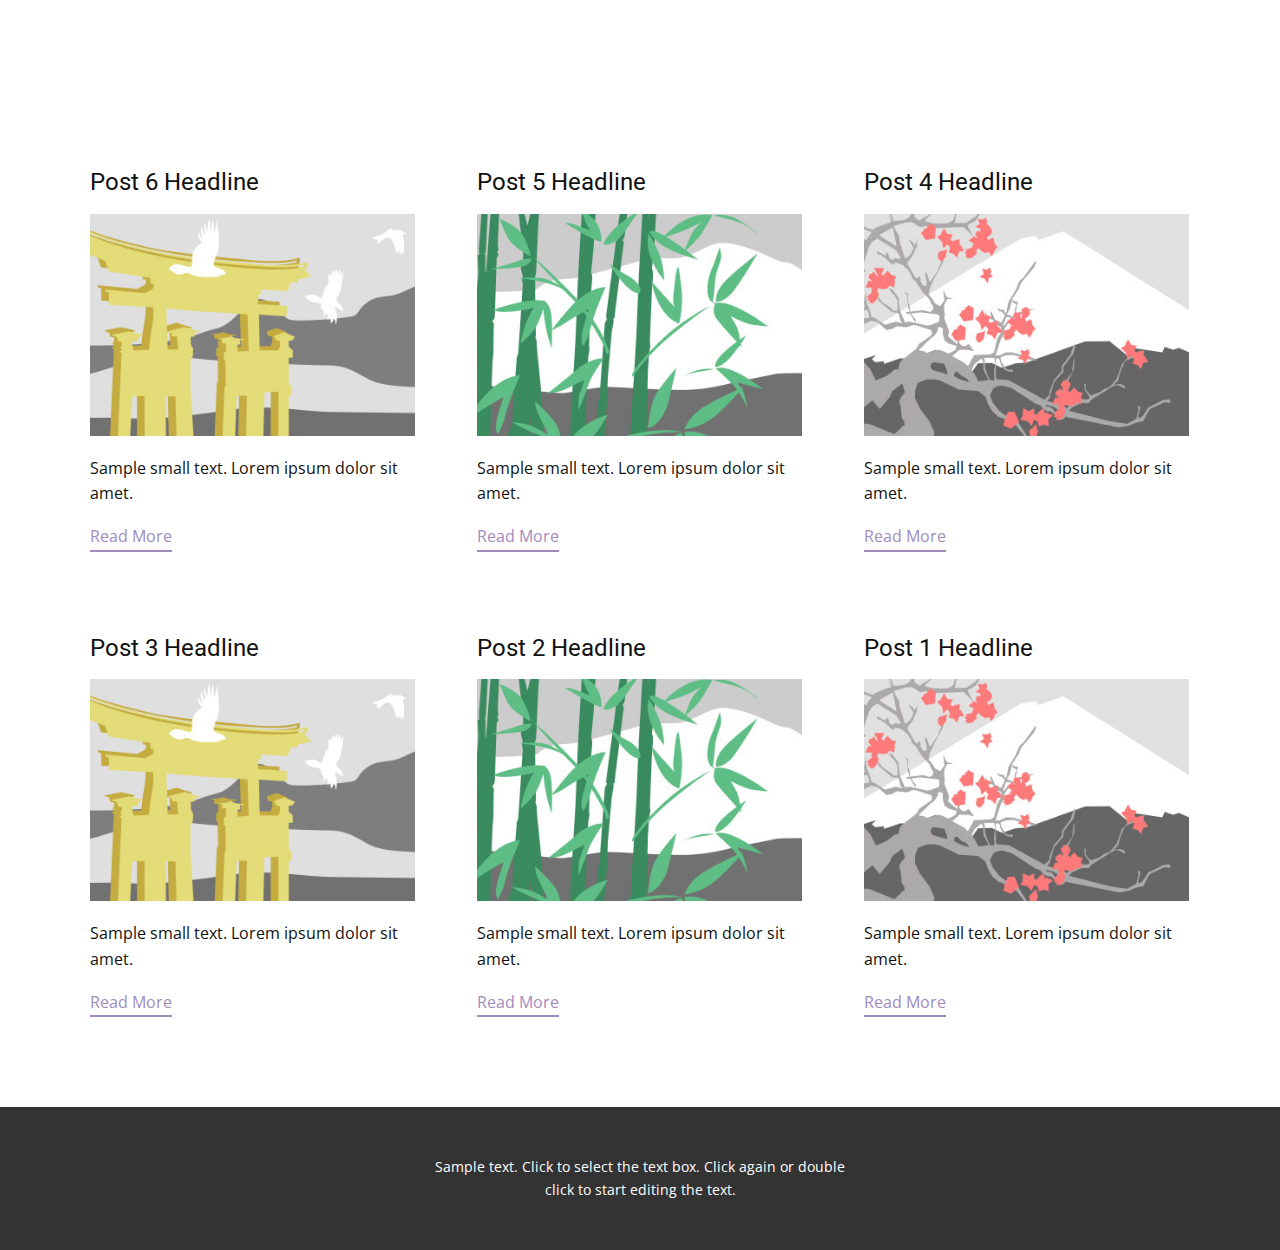
<file: blog/blog.html>
<!DOCTYPE html>
<html style="font-size: 16px;" lang="en"><head>
    <meta name="viewport" content="width=device-width, initial-scale=1.0">
    <meta charset="utf-8">
    <meta name="keywords" content="">
    <meta name="description" content="">
    <title>Blog</title>
    <link rel="stylesheet" href="../nicepage.css" media="screen">
<link rel="stylesheet" href="../Blog-Template.css" media="screen">
    <script class="u-script" type="text/javascript" src="../jquery.js" defer=""></script>
    <script class="u-script" type="text/javascript" src="../nicepage.js" defer=""></script>
    <meta name="generator" content="Nicepage 6.0.3, nicepage.com">
    <link id="u-theme-google-font" rel="stylesheet" href="https://fonts.googleapis.com/css?family=Roboto:100,100i,300,300i,400,400i,500,500i,700,700i,900,900i|Open+Sans:300,300i,400,400i,500,500i,600,600i,700,700i,800,800i">
    
    
    
    <script type="application/ld+json">{
		"@context": "http://schema.org",
		"@type": "Organization",
		"name": "Site2"
}</script>
    <meta name="theme-color" content="#a18bbf">
  <meta data-intl-tel-input-cdn-path="intlTelInput/"></head>
  <body data-path-to-root="./" data-include-products="false" class="u-body u-xl-mode" data-lang="en"><header class="u-clearfix u-header u-header" id="sec-b750"><div class="u-clearfix u-sheet u-valign-middle u-sheet-1">
        <nav class="u-align-left u-menu u-menu-one-level u-offcanvas u-menu-1" data-responsive-from="MD">
          <div class="menu-collapse" style="font-size: 1rem; letter-spacing: 0px; font-weight: 700; text-transform: uppercase;">
            <a class="u-button-style u-custom-active-border-color u-custom-border u-custom-border-color u-custom-borders u-custom-hover-border-color u-custom-left-right-menu-spacing u-custom-padding-bottom u-custom-text-active-color u-custom-text-color u-custom-text-hover-color u-custom-top-bottom-menu-spacing u-nav-link u-text-body-alt-color" href="#" style="padding: 4px 0px; font-size: calc(1em + 8px);">
              <svg class="u-svg-link" preserveAspectRatio="xMidYMin slice" viewBox="0 0 302 302" style=""><use xmlns:xlink="http://www.w3.org/1999/xlink" xlink:href="#svg-5c50"></use></svg>
              <svg xmlns="http://www.w3.org/2000/svg" xmlns:xlink="http://www.w3.org/1999/xlink" version="1.1" id="svg-5c50" x="0px" y="0px" viewBox="0 0 302 302" style="enable-background:new 0 0 302 302;" xml:space="preserve" class="u-svg-content"><g><rect y="36" width="302" height="30"></rect><rect y="236" width="302" height="30"></rect><rect y="136" width="302" height="30"></rect>
</g><g></g><g></g><g></g><g></g><g></g><g></g><g></g><g></g><g></g><g></g><g></g><g></g><g></g><g></g><g></g></svg>
            </a>
          </div>
          <div class="u-custom-menu u-nav-container">
            <ul class="u-nav u-spacing-30 u-unstyled u-nav-1"><li class="u-nav-item"><a class="u-border-2 u-border-active-palette-2-dark-1 u-border-hover-palette-2-dark-1 u-border-no-left u-border-no-right u-border-no-top u-button-style u-nav-link u-text-active-palette-2-dark-1 u-text-hover-palette-2-dark-1 u-text-white" href="https://consofic.com" style="padding: 10px 9px;">Home</a>
</li><li class="u-nav-item"><a class="u-border-2 u-border-active-palette-2-dark-1 u-border-hover-palette-2-dark-1 u-border-no-left u-border-no-right u-border-no-top u-button-style u-nav-link u-text-active-palette-2-dark-1 u-text-hover-palette-2-dark-1 u-text-white" href="https://consofic.com" style="padding: 10px 9px;">About</a>
</li><li class="u-nav-item"><a class="u-border-2 u-border-active-palette-2-dark-1 u-border-hover-palette-2-dark-1 u-border-no-left u-border-no-right u-border-no-top u-button-style u-nav-link u-text-active-palette-2-dark-1 u-text-hover-palette-2-dark-1 u-text-white" href="https://consofic.com" style="padding: 10px 9px;">Contact</a>
</li></ul>
          </div>
          <div class="u-custom-menu u-nav-container-collapse">
            <div class="u-align-center u-black u-container-style u-inner-container-layout u-opacity u-opacity-95 u-sidenav">
              <div class="u-inner-container-layout u-sidenav-overflow">
                <div class="u-menu-close"></div>
                <ul class="u-align-center u-nav u-popupmenu-items u-unstyled u-nav-2"><li class="u-nav-item"><a class="u-button-style u-nav-link" href="https://consofic.com">Home</a>
</li><li class="u-nav-item"><a class="u-button-style u-nav-link" href="https://consofic.com">About</a>
</li><li class="u-nav-item"><a class="u-button-style u-nav-link" href="https://consofic.com">Contact</a>
</li></ul>
              </div>
            </div>
            <div class="u-black u-menu-overlay u-opacity u-opacity-70"></div>
          </div>
        </nav>
      </div></header>
    <section class="u-clearfix u-section-1" id="sec-af60">
      <div class="u-clearfix u-sheet u-valign-middle u-sheet-1"><!--blog--><!--blog_options_json--><!--{"type":"Recent","source":"","tags":"","count":""}--><!--/blog_options_json-->
        <div class="u-blog u-expanded-width u-repeater u-repeater-1"><!--blog_post-->
          <div class="u-blog-post u-container-style u-repeater-item u-white u-repeater-item-1">
            <div class="u-container-layout u-similar-container u-valign-top u-container-layout-1"><!--blog_post_header-->
              <h4 class="u-blog-control u-text u-text-1">
                <a class="u-post-header-link" href="../blog/post-5.html">Post 6 Headline</a>
              </h4><!--/blog_post_header--><!--blog_post_image-->
              <a class="u-post-header-link" href="../blog/post-5.html"><img alt="" class="u-blog-control u-expanded-width u-image u-image-default u-image-1" src="../images/8ad73f3c.jpeg"></a><!--/blog_post_image--><!--blog_post_content-->
              <div class="u-blog-control u-post-content u-text u-text-2 fr-view">Sample small text. Lorem ipsum dolor sit amet.</div><!--/blog_post_content--><!--blog_post_readmore-->
              <a href="../blog/post-5.html" class="u-blog-control u-border-2 u-border-palette-1-base u-btn u-btn-rectangle u-button-style u-none u-btn-1"><!--blog_post_readmore_content--><!--options_json--><!--{"content":"","defaultValue":"Read More"}--><!--/options_json-->Read More<!--/blog_post_readmore_content--></a><!--/blog_post_readmore-->
            </div>
          </div><div class="u-blog-post u-container-style u-repeater-item u-video-cover u-white">
            <div class="u-container-layout u-similar-container u-valign-top u-container-layout-2"><!--blog_post_header-->
              <h4 class="u-blog-control u-text u-text-3">
                <a class="u-post-header-link" href="../blog/post-4.html">Post 5 Headline</a>
              </h4><!--/blog_post_header--><!--blog_post_image-->
              <a class="u-post-header-link" href="../blog/post-4.html"><img alt="" class="u-blog-control u-expanded-width u-image u-image-default u-image-2" src="../images/68f64b9d.jpeg"></a><!--/blog_post_image--><!--blog_post_content-->
              <div class="u-blog-control u-post-content u-text u-text-4 fr-view">Sample small text. Lorem ipsum dolor sit amet.</div><!--/blog_post_content--><!--blog_post_readmore-->
              <a href="../blog/post-4.html" class="u-blog-control u-border-2 u-border-palette-1-base u-btn u-btn-rectangle u-button-style u-none u-btn-2"><!--blog_post_readmore_content--><!--options_json--><!--{"content":"","defaultValue":"Read More"}--><!--/options_json-->Read More<!--/blog_post_readmore_content--></a><!--/blog_post_readmore-->
            </div>
          </div><div class="u-blog-post u-container-style u-repeater-item u-video-cover u-white">
            <div class="u-container-layout u-similar-container u-valign-top u-container-layout-3"><!--blog_post_header-->
              <h4 class="u-blog-control u-text u-text-5">
                <a class="u-post-header-link" href="../blog/post-3.html">Post 4 Headline</a>
              </h4><!--/blog_post_header--><!--blog_post_image-->
              <a class="u-post-header-link" href="../blog/post-3.html"><img alt="" class="u-blog-control u-expanded-width u-image u-image-default u-image-3" src="../images/0fd3416c.jpeg"></a><!--/blog_post_image--><!--blog_post_content-->
              <div class="u-blog-control u-post-content u-text u-text-6 fr-view">Sample small text. Lorem ipsum dolor sit amet.</div><!--/blog_post_content--><!--blog_post_readmore-->
              <a href="../blog/post-3.html" class="u-blog-control u-border-2 u-border-palette-1-base u-btn u-btn-rectangle u-button-style u-none u-btn-3"><!--blog_post_readmore_content--><!--options_json--><!--{"content":"","defaultValue":"Read More"}--><!--/options_json-->Read More<!--/blog_post_readmore_content--></a><!--/blog_post_readmore-->
            </div>
          </div><div class="u-blog-post u-container-style u-repeater-item u-white u-repeater-item-1">
            <div class="u-container-layout u-similar-container u-valign-top u-container-layout-1"><!--blog_post_header-->
              <h4 class="u-blog-control u-text u-text-1">
                <a class="u-post-header-link" href="../blog/post-2.html">Post 3 Headline</a>
              </h4><!--/blog_post_header--><!--blog_post_image-->
              <a class="u-post-header-link" href="../blog/post-2.html"><img alt="" class="u-blog-control u-expanded-width u-image u-image-default u-image-1" src="../images/8ad73f3c.jpeg"></a><!--/blog_post_image--><!--blog_post_content-->
              <div class="u-blog-control u-post-content u-text u-text-2 fr-view">Sample small text. Lorem ipsum dolor sit amet.</div><!--/blog_post_content--><!--blog_post_readmore-->
              <a href="../blog/post-2.html" class="u-blog-control u-border-2 u-border-palette-1-base u-btn u-btn-rectangle u-button-style u-none u-btn-1"><!--blog_post_readmore_content--><!--options_json--><!--{"content":"","defaultValue":"Read More"}--><!--/options_json-->Read More<!--/blog_post_readmore_content--></a><!--/blog_post_readmore-->
            </div>
          </div><div class="u-blog-post u-container-style u-repeater-item u-video-cover u-white">
            <div class="u-container-layout u-similar-container u-valign-top u-container-layout-2"><!--blog_post_header-->
              <h4 class="u-blog-control u-text u-text-3">
                <a class="u-post-header-link" href="../blog/post-1.html">Post 2 Headline</a>
              </h4><!--/blog_post_header--><!--blog_post_image-->
              <a class="u-post-header-link" href="../blog/post-1.html"><img alt="" class="u-blog-control u-expanded-width u-image u-image-default u-image-2" src="../images/68f64b9d.jpeg"></a><!--/blog_post_image--><!--blog_post_content-->
              <div class="u-blog-control u-post-content u-text u-text-4 fr-view">Sample small text. Lorem ipsum dolor sit amet.</div><!--/blog_post_content--><!--blog_post_readmore-->
              <a href="../blog/post-1.html" class="u-blog-control u-border-2 u-border-palette-1-base u-btn u-btn-rectangle u-button-style u-none u-btn-2"><!--blog_post_readmore_content--><!--options_json--><!--{"content":"","defaultValue":"Read More"}--><!--/options_json-->Read More<!--/blog_post_readmore_content--></a><!--/blog_post_readmore-->
            </div>
          </div><div class="u-blog-post u-container-style u-repeater-item u-video-cover u-white">
            <div class="u-container-layout u-similar-container u-valign-top u-container-layout-3"><!--blog_post_header-->
              <h4 class="u-blog-control u-text u-text-5">
                <a class="u-post-header-link" href="../blog/post.html">Post 1 Headline</a>
              </h4><!--/blog_post_header--><!--blog_post_image-->
              <a class="u-post-header-link" href="../blog/post.html"><img alt="" class="u-blog-control u-expanded-width u-image u-image-default u-image-3" src="../images/0fd3416c.jpeg"></a><!--/blog_post_image--><!--blog_post_content-->
              <div class="u-blog-control u-post-content u-text u-text-6 fr-view">Sample small text. Lorem ipsum dolor sit amet.</div><!--/blog_post_content--><!--blog_post_readmore-->
              <a href="../blog/post.html" class="u-blog-control u-border-2 u-border-palette-1-base u-btn u-btn-rectangle u-button-style u-none u-btn-3"><!--blog_post_readmore_content--><!--options_json--><!--{"content":"","defaultValue":"Read More"}--><!--/options_json-->Read More<!--/blog_post_readmore_content--></a><!--/blog_post_readmore-->
            </div>
          </div><!--/blog_post--><!--blog_post-->
          <!--/blog_post--><!--blog_post-->
          <!--/blog_post-->
        </div><!--/blog-->
      </div>
    </section>
    
    
    
    <footer class="u-align-center u-clearfix u-footer u-grey-80 u-footer" id="sec-9d38"><div class="u-clearfix u-sheet u-sheet-1">
        <p class="u-small-text u-text u-text-variant u-text-1">Sample text. Click to select the text box. Click again or double click to start editing the text.</p>
      </div></footer>
    <section class="u-backlink u-clearfix u-grey-80">
      <a class="u-link" href="https://nicepage.com/website-templates" target="_blank">
        <span>Website Templates</span>
      </a>
      <p class="u-text">
        <span>created with</span>
      </p>
      <a class="u-link" href="" target="_blank">
        <span>Website Builder Software</span>
      </a>. 
    </section>
  
</body></html>
</file>
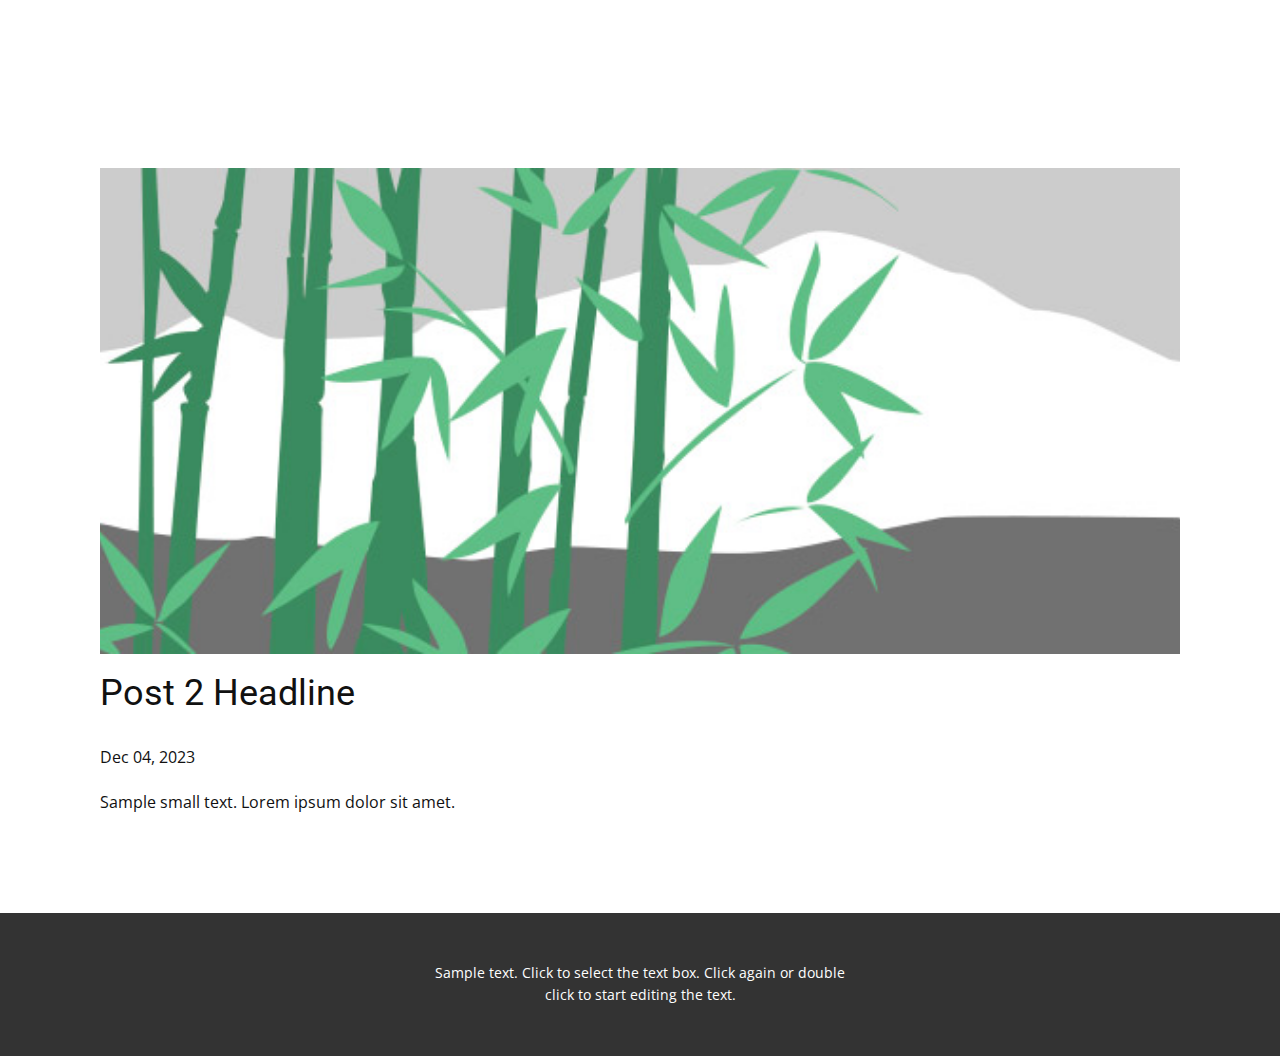
<file: blog/post-1.html>
<!DOCTYPE html>
<html style="font-size: 16px;" lang="en"><head>
    <meta name="viewport" content="width=device-width, initial-scale=1.0">
    <meta charset="utf-8">
    <meta name="keywords" content="Post 1 Headline">
    <meta name="description" content="">
    <title>Post 2 Headline</title>
    <link rel="stylesheet" href="../nicepage.css" media="screen">
<link rel="stylesheet" href="../Post-Template.css" media="screen">
    <script class="u-script" type="text/javascript" src="../jquery.js" defer=""></script>
    <script class="u-script" type="text/javascript" src="../nicepage.js" defer=""></script>
    <meta name="generator" content="Nicepage 6.0.3, nicepage.com">
    <link id="u-theme-google-font" rel="stylesheet" href="https://fonts.googleapis.com/css?family=Roboto:100,100i,300,300i,400,400i,500,500i,700,700i,900,900i|Open+Sans:300,300i,400,400i,500,500i,600,600i,700,700i,800,800i">
    
    
    
    <script type="application/ld+json">{
		"@context": "http://schema.org",
		"@type": "Organization",
		"name": "Site2"
}</script>
    <meta name="theme-color" content="#a18bbf">
  <meta data-intl-tel-input-cdn-path="intlTelInput/"></head>
  <body data-path-to-root="./" data-include-products="false" class="u-body u-xl-mode" data-lang="en"><header class="u-clearfix u-header u-header" id="sec-b750"><div class="u-clearfix u-sheet u-valign-middle u-sheet-1">
        <nav class="u-align-left u-menu u-menu-one-level u-offcanvas u-menu-1" data-responsive-from="MD">
          <div class="menu-collapse" style="font-size: 1rem; letter-spacing: 0px; font-weight: 700; text-transform: uppercase;">
            <a class="u-button-style u-custom-active-border-color u-custom-border u-custom-border-color u-custom-borders u-custom-hover-border-color u-custom-left-right-menu-spacing u-custom-padding-bottom u-custom-text-active-color u-custom-text-color u-custom-text-hover-color u-custom-top-bottom-menu-spacing u-nav-link u-text-body-alt-color" href="#" style="padding: 4px 0px; font-size: calc(1em + 8px);">
              <svg class="u-svg-link" preserveAspectRatio="xMidYMin slice" viewBox="0 0 302 302" style=""><use xmlns:xlink="http://www.w3.org/1999/xlink" xlink:href="#svg-5c50"></use></svg>
              <svg xmlns="http://www.w3.org/2000/svg" xmlns:xlink="http://www.w3.org/1999/xlink" version="1.1" id="svg-5c50" x="0px" y="0px" viewBox="0 0 302 302" style="enable-background:new 0 0 302 302;" xml:space="preserve" class="u-svg-content"><g><rect y="36" width="302" height="30"></rect><rect y="236" width="302" height="30"></rect><rect y="136" width="302" height="30"></rect>
</g><g></g><g></g><g></g><g></g><g></g><g></g><g></g><g></g><g></g><g></g><g></g><g></g><g></g><g></g><g></g></svg>
            </a>
          </div>
          <div class="u-custom-menu u-nav-container">
            <ul class="u-nav u-spacing-30 u-unstyled u-nav-1"><li class="u-nav-item"><a class="u-border-2 u-border-active-palette-2-dark-1 u-border-hover-palette-2-dark-1 u-border-no-left u-border-no-right u-border-no-top u-button-style u-nav-link u-text-active-palette-2-dark-1 u-text-hover-palette-2-dark-1 u-text-white" href="https://consofic.com" style="padding: 10px 9px;">Home</a>
</li><li class="u-nav-item"><a class="u-border-2 u-border-active-palette-2-dark-1 u-border-hover-palette-2-dark-1 u-border-no-left u-border-no-right u-border-no-top u-button-style u-nav-link u-text-active-palette-2-dark-1 u-text-hover-palette-2-dark-1 u-text-white" href="https://consofic.com" style="padding: 10px 9px;">About</a>
</li><li class="u-nav-item"><a class="u-border-2 u-border-active-palette-2-dark-1 u-border-hover-palette-2-dark-1 u-border-no-left u-border-no-right u-border-no-top u-button-style u-nav-link u-text-active-palette-2-dark-1 u-text-hover-palette-2-dark-1 u-text-white" href="https://consofic.com" style="padding: 10px 9px;">Contact</a>
</li></ul>
          </div>
          <div class="u-custom-menu u-nav-container-collapse">
            <div class="u-align-center u-black u-container-style u-inner-container-layout u-opacity u-opacity-95 u-sidenav">
              <div class="u-inner-container-layout u-sidenav-overflow">
                <div class="u-menu-close"></div>
                <ul class="u-align-center u-nav u-popupmenu-items u-unstyled u-nav-2"><li class="u-nav-item"><a class="u-button-style u-nav-link" href="https://consofic.com">Home</a>
</li><li class="u-nav-item"><a class="u-button-style u-nav-link" href="https://consofic.com">About</a>
</li><li class="u-nav-item"><a class="u-button-style u-nav-link" href="https://consofic.com">Contact</a>
</li></ul>
              </div>
            </div>
            <div class="u-black u-menu-overlay u-opacity u-opacity-70"></div>
          </div>
        </nav>
      </div></header>
    <section class="u-align-center u-clearfix u-section-1" id="sec-956f">
      <div class="u-clearfix u-sheet u-valign-middle-md u-valign-middle-sm u-valign-middle-xs u-sheet-1"><!--post_details--><!--post_details_options_json--><!--{"source":""}--><!--/post_details_options_json--><!--blog_post-->
        <div class="u-container-style u-expanded-width u-post-details u-post-details-1">
          <div class="u-container-layout u-valign-middle u-container-layout-1"><!--blog_post_image-->
            <img alt="" class="u-blog-control u-expanded-width u-image u-image-default u-image-1" src="../images/68f64b9d.jpeg"><!--/blog_post_image--><!--blog_post_header-->
            <h2 class="u-blog-control u-text u-text-1">Post 2 Headline</h2><!--/blog_post_header--><!--blog_post_metadata-->
            <div class="u-blog-control u-metadata u-metadata-1"><!--blog_post_metadata_date-->
              <span class="u-meta-date u-meta-icon">Dec 04, 2023</span><!--/blog_post_metadata_date--><!--blog_post_metadata_category-->
              <!--/blog_post_metadata_category--><!--blog_post_metadata_comments-->
              <!--/blog_post_metadata_comments-->
            </div><!--/blog_post_metadata--><!--blog_post_content-->
            <div class="u-align-justify u-blog-control u-post-content u-text u-text-2 fr-view">
  Sample small text. Lorem ipsum dolor sit amet.
  </div><!--/blog_post_content-->
          </div>
        </div><!--/blog_post--><!--/post_details-->
      </div>
    </section>
    
    
    
    <footer class="u-align-center u-clearfix u-footer u-grey-80 u-footer" id="sec-9d38"><div class="u-clearfix u-sheet u-sheet-1">
        <p class="u-small-text u-text u-text-variant u-text-1">Sample text. Click to select the text box. Click again or double click to start editing the text.</p>
      </div></footer>
    <section class="u-backlink u-clearfix u-grey-80">
      <a class="u-link" href="https://nicepage.com/website-templates" target="_blank">
        <span>Website Templates</span>
      </a>
      <p class="u-text">
        <span>created with</span>
      </p>
      <a class="u-link" href="" target="_blank">
        <span>Website Builder Software</span>
      </a>. 
    </section>
  
</body></html>
</file>
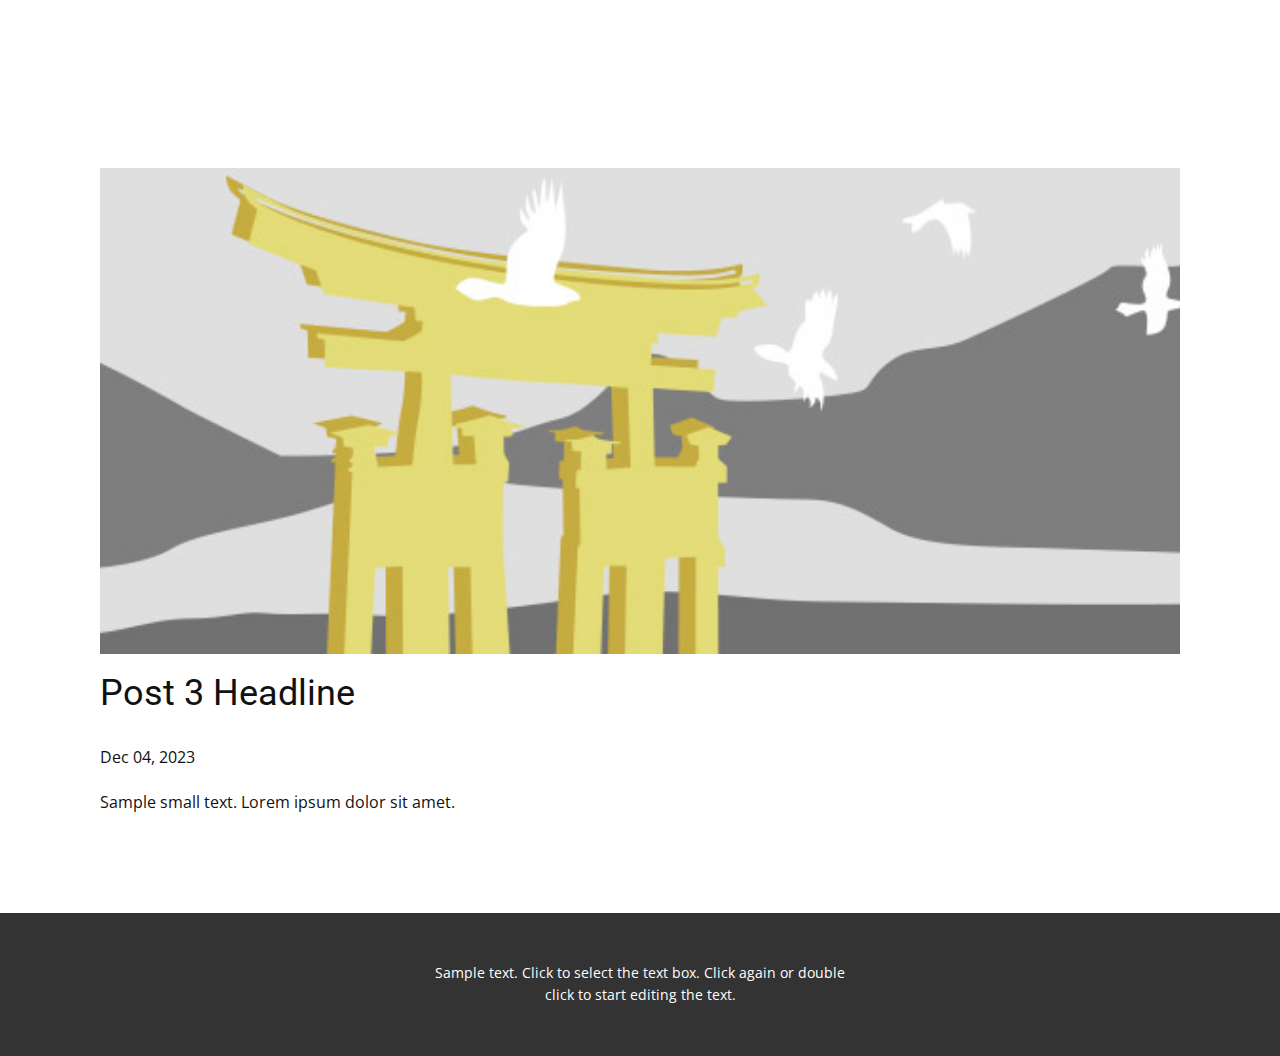
<file: blog/post-2.html>
<!DOCTYPE html>
<html style="font-size: 16px;" lang="en"><head>
    <meta name="viewport" content="width=device-width, initial-scale=1.0">
    <meta charset="utf-8">
    <meta name="keywords" content="Post 1 Headline">
    <meta name="description" content="">
    <title>Post 3 Headline</title>
    <link rel="stylesheet" href="../nicepage.css" media="screen">
<link rel="stylesheet" href="../Post-Template.css" media="screen">
    <script class="u-script" type="text/javascript" src="../jquery.js" defer=""></script>
    <script class="u-script" type="text/javascript" src="../nicepage.js" defer=""></script>
    <meta name="generator" content="Nicepage 6.0.3, nicepage.com">
    <link id="u-theme-google-font" rel="stylesheet" href="https://fonts.googleapis.com/css?family=Roboto:100,100i,300,300i,400,400i,500,500i,700,700i,900,900i|Open+Sans:300,300i,400,400i,500,500i,600,600i,700,700i,800,800i">
    
    
    
    <script type="application/ld+json">{
		"@context": "http://schema.org",
		"@type": "Organization",
		"name": "Site2"
}</script>
    <meta name="theme-color" content="#a18bbf">
  <meta data-intl-tel-input-cdn-path="intlTelInput/"></head>
  <body data-path-to-root="./" data-include-products="false" class="u-body u-xl-mode" data-lang="en"><header class="u-clearfix u-header u-header" id="sec-b750"><div class="u-clearfix u-sheet u-valign-middle u-sheet-1">
        <nav class="u-align-left u-menu u-menu-one-level u-offcanvas u-menu-1" data-responsive-from="MD">
          <div class="menu-collapse" style="font-size: 1rem; letter-spacing: 0px; font-weight: 700; text-transform: uppercase;">
            <a class="u-button-style u-custom-active-border-color u-custom-border u-custom-border-color u-custom-borders u-custom-hover-border-color u-custom-left-right-menu-spacing u-custom-padding-bottom u-custom-text-active-color u-custom-text-color u-custom-text-hover-color u-custom-top-bottom-menu-spacing u-nav-link u-text-body-alt-color" href="#" style="padding: 4px 0px; font-size: calc(1em + 8px);">
              <svg class="u-svg-link" preserveAspectRatio="xMidYMin slice" viewBox="0 0 302 302" style=""><use xmlns:xlink="http://www.w3.org/1999/xlink" xlink:href="#svg-5c50"></use></svg>
              <svg xmlns="http://www.w3.org/2000/svg" xmlns:xlink="http://www.w3.org/1999/xlink" version="1.1" id="svg-5c50" x="0px" y="0px" viewBox="0 0 302 302" style="enable-background:new 0 0 302 302;" xml:space="preserve" class="u-svg-content"><g><rect y="36" width="302" height="30"></rect><rect y="236" width="302" height="30"></rect><rect y="136" width="302" height="30"></rect>
</g><g></g><g></g><g></g><g></g><g></g><g></g><g></g><g></g><g></g><g></g><g></g><g></g><g></g><g></g><g></g></svg>
            </a>
          </div>
          <div class="u-custom-menu u-nav-container">
            <ul class="u-nav u-spacing-30 u-unstyled u-nav-1"><li class="u-nav-item"><a class="u-border-2 u-border-active-palette-2-dark-1 u-border-hover-palette-2-dark-1 u-border-no-left u-border-no-right u-border-no-top u-button-style u-nav-link u-text-active-palette-2-dark-1 u-text-hover-palette-2-dark-1 u-text-white" href="https://consofic.com" style="padding: 10px 9px;">Home</a>
</li><li class="u-nav-item"><a class="u-border-2 u-border-active-palette-2-dark-1 u-border-hover-palette-2-dark-1 u-border-no-left u-border-no-right u-border-no-top u-button-style u-nav-link u-text-active-palette-2-dark-1 u-text-hover-palette-2-dark-1 u-text-white" href="https://consofic.com" style="padding: 10px 9px;">About</a>
</li><li class="u-nav-item"><a class="u-border-2 u-border-active-palette-2-dark-1 u-border-hover-palette-2-dark-1 u-border-no-left u-border-no-right u-border-no-top u-button-style u-nav-link u-text-active-palette-2-dark-1 u-text-hover-palette-2-dark-1 u-text-white" href="https://consofic.com" style="padding: 10px 9px;">Contact</a>
</li></ul>
          </div>
          <div class="u-custom-menu u-nav-container-collapse">
            <div class="u-align-center u-black u-container-style u-inner-container-layout u-opacity u-opacity-95 u-sidenav">
              <div class="u-inner-container-layout u-sidenav-overflow">
                <div class="u-menu-close"></div>
                <ul class="u-align-center u-nav u-popupmenu-items u-unstyled u-nav-2"><li class="u-nav-item"><a class="u-button-style u-nav-link" href="https://consofic.com">Home</a>
</li><li class="u-nav-item"><a class="u-button-style u-nav-link" href="https://consofic.com">About</a>
</li><li class="u-nav-item"><a class="u-button-style u-nav-link" href="https://consofic.com">Contact</a>
</li></ul>
              </div>
            </div>
            <div class="u-black u-menu-overlay u-opacity u-opacity-70"></div>
          </div>
        </nav>
      </div></header>
    <section class="u-align-center u-clearfix u-section-1" id="sec-956f">
      <div class="u-clearfix u-sheet u-valign-middle-md u-valign-middle-sm u-valign-middle-xs u-sheet-1"><!--post_details--><!--post_details_options_json--><!--{"source":""}--><!--/post_details_options_json--><!--blog_post-->
        <div class="u-container-style u-expanded-width u-post-details u-post-details-1">
          <div class="u-container-layout u-valign-middle u-container-layout-1"><!--blog_post_image-->
            <img alt="" class="u-blog-control u-expanded-width u-image u-image-default u-image-1" src="../images/8ad73f3c.jpeg"><!--/blog_post_image--><!--blog_post_header-->
            <h2 class="u-blog-control u-text u-text-1">Post 3 Headline</h2><!--/blog_post_header--><!--blog_post_metadata-->
            <div class="u-blog-control u-metadata u-metadata-1"><!--blog_post_metadata_date-->
              <span class="u-meta-date u-meta-icon">Dec 04, 2023</span><!--/blog_post_metadata_date--><!--blog_post_metadata_category-->
              <!--/blog_post_metadata_category--><!--blog_post_metadata_comments-->
              <!--/blog_post_metadata_comments-->
            </div><!--/blog_post_metadata--><!--blog_post_content-->
            <div class="u-align-justify u-blog-control u-post-content u-text u-text-2 fr-view">
  Sample small text. Lorem ipsum dolor sit amet.
  </div><!--/blog_post_content-->
          </div>
        </div><!--/blog_post--><!--/post_details-->
      </div>
    </section>
    
    
    
    <footer class="u-align-center u-clearfix u-footer u-grey-80 u-footer" id="sec-9d38"><div class="u-clearfix u-sheet u-sheet-1">
        <p class="u-small-text u-text u-text-variant u-text-1">Sample text. Click to select the text box. Click again or double click to start editing the text.</p>
      </div></footer>
    <section class="u-backlink u-clearfix u-grey-80">
      <a class="u-link" href="https://nicepage.com/website-templates" target="_blank">
        <span>Website Templates</span>
      </a>
      <p class="u-text">
        <span>created with</span>
      </p>
      <a class="u-link" href="" target="_blank">
        <span>Website Builder Software</span>
      </a>. 
    </section>
  
</body></html>
</file>
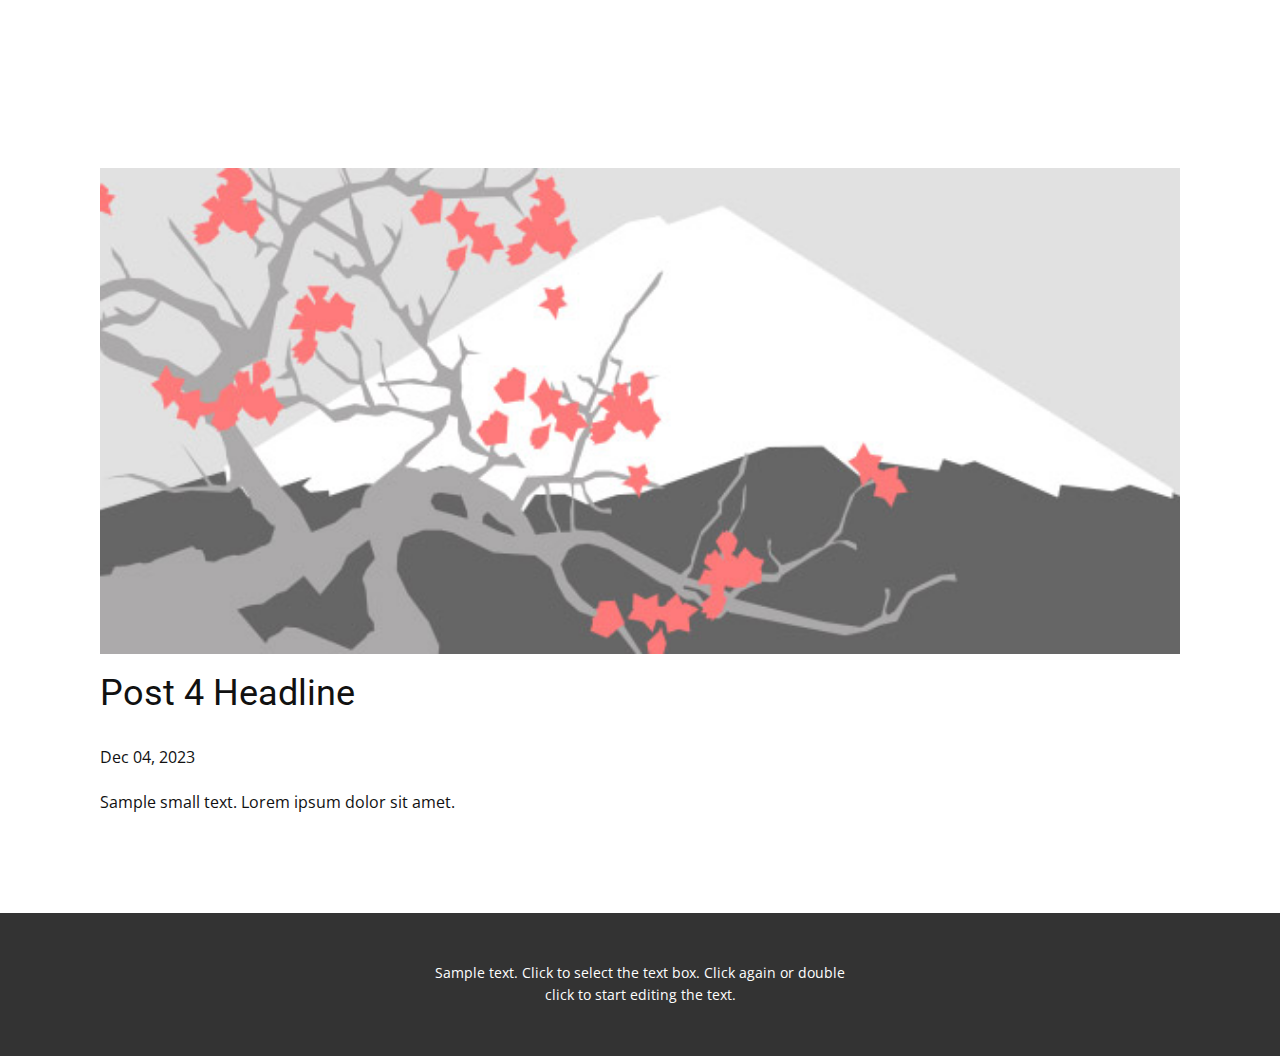
<file: blog/post-3.html>
<!DOCTYPE html>
<html style="font-size: 16px;" lang="en"><head>
    <meta name="viewport" content="width=device-width, initial-scale=1.0">
    <meta charset="utf-8">
    <meta name="keywords" content="Post 1 Headline">
    <meta name="description" content="">
    <title>Post 4 Headline</title>
    <link rel="stylesheet" href="../nicepage.css" media="screen">
<link rel="stylesheet" href="../Post-Template.css" media="screen">
    <script class="u-script" type="text/javascript" src="../jquery.js" defer=""></script>
    <script class="u-script" type="text/javascript" src="../nicepage.js" defer=""></script>
    <meta name="generator" content="Nicepage 6.0.3, nicepage.com">
    <link id="u-theme-google-font" rel="stylesheet" href="https://fonts.googleapis.com/css?family=Roboto:100,100i,300,300i,400,400i,500,500i,700,700i,900,900i|Open+Sans:300,300i,400,400i,500,500i,600,600i,700,700i,800,800i">
    
    
    
    <script type="application/ld+json">{
		"@context": "http://schema.org",
		"@type": "Organization",
		"name": "Site2"
}</script>
    <meta name="theme-color" content="#a18bbf">
  <meta data-intl-tel-input-cdn-path="intlTelInput/"></head>
  <body data-path-to-root="./" data-include-products="false" class="u-body u-xl-mode" data-lang="en"><header class="u-clearfix u-header u-header" id="sec-b750"><div class="u-clearfix u-sheet u-valign-middle u-sheet-1">
        <nav class="u-align-left u-menu u-menu-one-level u-offcanvas u-menu-1" data-responsive-from="MD">
          <div class="menu-collapse" style="font-size: 1rem; letter-spacing: 0px; font-weight: 700; text-transform: uppercase;">
            <a class="u-button-style u-custom-active-border-color u-custom-border u-custom-border-color u-custom-borders u-custom-hover-border-color u-custom-left-right-menu-spacing u-custom-padding-bottom u-custom-text-active-color u-custom-text-color u-custom-text-hover-color u-custom-top-bottom-menu-spacing u-nav-link u-text-body-alt-color" href="#" style="padding: 4px 0px; font-size: calc(1em + 8px);">
              <svg class="u-svg-link" preserveAspectRatio="xMidYMin slice" viewBox="0 0 302 302" style=""><use xmlns:xlink="http://www.w3.org/1999/xlink" xlink:href="#svg-5c50"></use></svg>
              <svg xmlns="http://www.w3.org/2000/svg" xmlns:xlink="http://www.w3.org/1999/xlink" version="1.1" id="svg-5c50" x="0px" y="0px" viewBox="0 0 302 302" style="enable-background:new 0 0 302 302;" xml:space="preserve" class="u-svg-content"><g><rect y="36" width="302" height="30"></rect><rect y="236" width="302" height="30"></rect><rect y="136" width="302" height="30"></rect>
</g><g></g><g></g><g></g><g></g><g></g><g></g><g></g><g></g><g></g><g></g><g></g><g></g><g></g><g></g><g></g></svg>
            </a>
          </div>
          <div class="u-custom-menu u-nav-container">
            <ul class="u-nav u-spacing-30 u-unstyled u-nav-1"><li class="u-nav-item"><a class="u-border-2 u-border-active-palette-2-dark-1 u-border-hover-palette-2-dark-1 u-border-no-left u-border-no-right u-border-no-top u-button-style u-nav-link u-text-active-palette-2-dark-1 u-text-hover-palette-2-dark-1 u-text-white" href="https://consofic.com" style="padding: 10px 9px;">Home</a>
</li><li class="u-nav-item"><a class="u-border-2 u-border-active-palette-2-dark-1 u-border-hover-palette-2-dark-1 u-border-no-left u-border-no-right u-border-no-top u-button-style u-nav-link u-text-active-palette-2-dark-1 u-text-hover-palette-2-dark-1 u-text-white" href="https://consofic.com" style="padding: 10px 9px;">About</a>
</li><li class="u-nav-item"><a class="u-border-2 u-border-active-palette-2-dark-1 u-border-hover-palette-2-dark-1 u-border-no-left u-border-no-right u-border-no-top u-button-style u-nav-link u-text-active-palette-2-dark-1 u-text-hover-palette-2-dark-1 u-text-white" href="https://consofic.com" style="padding: 10px 9px;">Contact</a>
</li></ul>
          </div>
          <div class="u-custom-menu u-nav-container-collapse">
            <div class="u-align-center u-black u-container-style u-inner-container-layout u-opacity u-opacity-95 u-sidenav">
              <div class="u-inner-container-layout u-sidenav-overflow">
                <div class="u-menu-close"></div>
                <ul class="u-align-center u-nav u-popupmenu-items u-unstyled u-nav-2"><li class="u-nav-item"><a class="u-button-style u-nav-link" href="https://consofic.com">Home</a>
</li><li class="u-nav-item"><a class="u-button-style u-nav-link" href="https://consofic.com">About</a>
</li><li class="u-nav-item"><a class="u-button-style u-nav-link" href="https://consofic.com">Contact</a>
</li></ul>
              </div>
            </div>
            <div class="u-black u-menu-overlay u-opacity u-opacity-70"></div>
          </div>
        </nav>
      </div></header>
    <section class="u-align-center u-clearfix u-section-1" id="sec-956f">
      <div class="u-clearfix u-sheet u-valign-middle-md u-valign-middle-sm u-valign-middle-xs u-sheet-1"><!--post_details--><!--post_details_options_json--><!--{"source":""}--><!--/post_details_options_json--><!--blog_post-->
        <div class="u-container-style u-expanded-width u-post-details u-post-details-1">
          <div class="u-container-layout u-valign-middle u-container-layout-1"><!--blog_post_image-->
            <img alt="" class="u-blog-control u-expanded-width u-image u-image-default u-image-1" src="../images/0fd3416c.jpeg"><!--/blog_post_image--><!--blog_post_header-->
            <h2 class="u-blog-control u-text u-text-1">Post 4 Headline</h2><!--/blog_post_header--><!--blog_post_metadata-->
            <div class="u-blog-control u-metadata u-metadata-1"><!--blog_post_metadata_date-->
              <span class="u-meta-date u-meta-icon">Dec 04, 2023</span><!--/blog_post_metadata_date--><!--blog_post_metadata_category-->
              <!--/blog_post_metadata_category--><!--blog_post_metadata_comments-->
              <!--/blog_post_metadata_comments-->
            </div><!--/blog_post_metadata--><!--blog_post_content-->
            <div class="u-align-justify u-blog-control u-post-content u-text u-text-2 fr-view">
  Sample small text. Lorem ipsum dolor sit amet.
  </div><!--/blog_post_content-->
          </div>
        </div><!--/blog_post--><!--/post_details-->
      </div>
    </section>
    
    
    
    <footer class="u-align-center u-clearfix u-footer u-grey-80 u-footer" id="sec-9d38"><div class="u-clearfix u-sheet u-sheet-1">
        <p class="u-small-text u-text u-text-variant u-text-1">Sample text. Click to select the text box. Click again or double click to start editing the text.</p>
      </div></footer>
    <section class="u-backlink u-clearfix u-grey-80">
      <a class="u-link" href="https://nicepage.com/website-templates" target="_blank">
        <span>Website Templates</span>
      </a>
      <p class="u-text">
        <span>created with</span>
      </p>
      <a class="u-link" href="" target="_blank">
        <span>Website Builder Software</span>
      </a>. 
    </section>
  
</body></html>
</file>
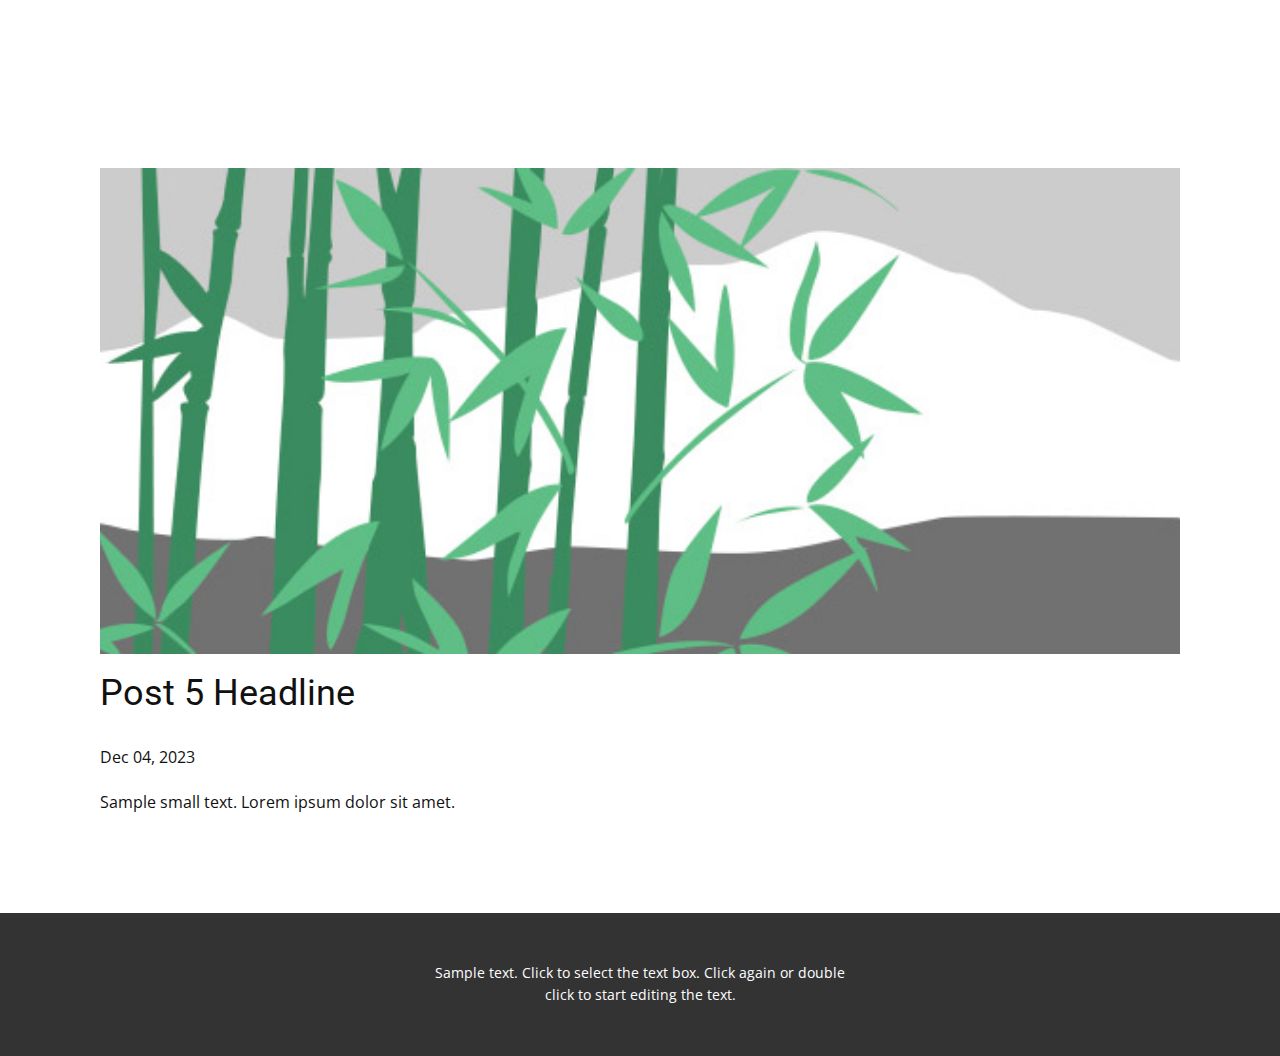
<file: blog/post-4.html>
<!DOCTYPE html>
<html style="font-size: 16px;" lang="en"><head>
    <meta name="viewport" content="width=device-width, initial-scale=1.0">
    <meta charset="utf-8">
    <meta name="keywords" content="Post 1 Headline">
    <meta name="description" content="">
    <title>Post 5 Headline</title>
    <link rel="stylesheet" href="../nicepage.css" media="screen">
<link rel="stylesheet" href="../Post-Template.css" media="screen">
    <script class="u-script" type="text/javascript" src="../jquery.js" defer=""></script>
    <script class="u-script" type="text/javascript" src="../nicepage.js" defer=""></script>
    <meta name="generator" content="Nicepage 6.0.3, nicepage.com">
    <link id="u-theme-google-font" rel="stylesheet" href="https://fonts.googleapis.com/css?family=Roboto:100,100i,300,300i,400,400i,500,500i,700,700i,900,900i|Open+Sans:300,300i,400,400i,500,500i,600,600i,700,700i,800,800i">
    
    
    
    <script type="application/ld+json">{
		"@context": "http://schema.org",
		"@type": "Organization",
		"name": "Site2"
}</script>
    <meta name="theme-color" content="#a18bbf">
  <meta data-intl-tel-input-cdn-path="intlTelInput/"></head>
  <body data-path-to-root="./" data-include-products="false" class="u-body u-xl-mode" data-lang="en"><header class="u-clearfix u-header u-header" id="sec-b750"><div class="u-clearfix u-sheet u-valign-middle u-sheet-1">
        <nav class="u-align-left u-menu u-menu-one-level u-offcanvas u-menu-1" data-responsive-from="MD">
          <div class="menu-collapse" style="font-size: 1rem; letter-spacing: 0px; font-weight: 700; text-transform: uppercase;">
            <a class="u-button-style u-custom-active-border-color u-custom-border u-custom-border-color u-custom-borders u-custom-hover-border-color u-custom-left-right-menu-spacing u-custom-padding-bottom u-custom-text-active-color u-custom-text-color u-custom-text-hover-color u-custom-top-bottom-menu-spacing u-nav-link u-text-body-alt-color" href="#" style="padding: 4px 0px; font-size: calc(1em + 8px);">
              <svg class="u-svg-link" preserveAspectRatio="xMidYMin slice" viewBox="0 0 302 302" style=""><use xmlns:xlink="http://www.w3.org/1999/xlink" xlink:href="#svg-5c50"></use></svg>
              <svg xmlns="http://www.w3.org/2000/svg" xmlns:xlink="http://www.w3.org/1999/xlink" version="1.1" id="svg-5c50" x="0px" y="0px" viewBox="0 0 302 302" style="enable-background:new 0 0 302 302;" xml:space="preserve" class="u-svg-content"><g><rect y="36" width="302" height="30"></rect><rect y="236" width="302" height="30"></rect><rect y="136" width="302" height="30"></rect>
</g><g></g><g></g><g></g><g></g><g></g><g></g><g></g><g></g><g></g><g></g><g></g><g></g><g></g><g></g><g></g></svg>
            </a>
          </div>
          <div class="u-custom-menu u-nav-container">
            <ul class="u-nav u-spacing-30 u-unstyled u-nav-1"><li class="u-nav-item"><a class="u-border-2 u-border-active-palette-2-dark-1 u-border-hover-palette-2-dark-1 u-border-no-left u-border-no-right u-border-no-top u-button-style u-nav-link u-text-active-palette-2-dark-1 u-text-hover-palette-2-dark-1 u-text-white" href="https://consofic.com" style="padding: 10px 9px;">Home</a>
</li><li class="u-nav-item"><a class="u-border-2 u-border-active-palette-2-dark-1 u-border-hover-palette-2-dark-1 u-border-no-left u-border-no-right u-border-no-top u-button-style u-nav-link u-text-active-palette-2-dark-1 u-text-hover-palette-2-dark-1 u-text-white" href="https://consofic.com" style="padding: 10px 9px;">About</a>
</li><li class="u-nav-item"><a class="u-border-2 u-border-active-palette-2-dark-1 u-border-hover-palette-2-dark-1 u-border-no-left u-border-no-right u-border-no-top u-button-style u-nav-link u-text-active-palette-2-dark-1 u-text-hover-palette-2-dark-1 u-text-white" href="https://consofic.com" style="padding: 10px 9px;">Contact</a>
</li></ul>
          </div>
          <div class="u-custom-menu u-nav-container-collapse">
            <div class="u-align-center u-black u-container-style u-inner-container-layout u-opacity u-opacity-95 u-sidenav">
              <div class="u-inner-container-layout u-sidenav-overflow">
                <div class="u-menu-close"></div>
                <ul class="u-align-center u-nav u-popupmenu-items u-unstyled u-nav-2"><li class="u-nav-item"><a class="u-button-style u-nav-link" href="https://consofic.com">Home</a>
</li><li class="u-nav-item"><a class="u-button-style u-nav-link" href="https://consofic.com">About</a>
</li><li class="u-nav-item"><a class="u-button-style u-nav-link" href="https://consofic.com">Contact</a>
</li></ul>
              </div>
            </div>
            <div class="u-black u-menu-overlay u-opacity u-opacity-70"></div>
          </div>
        </nav>
      </div></header>
    <section class="u-align-center u-clearfix u-section-1" id="sec-956f">
      <div class="u-clearfix u-sheet u-valign-middle-md u-valign-middle-sm u-valign-middle-xs u-sheet-1"><!--post_details--><!--post_details_options_json--><!--{"source":""}--><!--/post_details_options_json--><!--blog_post-->
        <div class="u-container-style u-expanded-width u-post-details u-post-details-1">
          <div class="u-container-layout u-valign-middle u-container-layout-1"><!--blog_post_image-->
            <img alt="" class="u-blog-control u-expanded-width u-image u-image-default u-image-1" src="../images/68f64b9d.jpeg"><!--/blog_post_image--><!--blog_post_header-->
            <h2 class="u-blog-control u-text u-text-1">Post 5 Headline</h2><!--/blog_post_header--><!--blog_post_metadata-->
            <div class="u-blog-control u-metadata u-metadata-1"><!--blog_post_metadata_date-->
              <span class="u-meta-date u-meta-icon">Dec 04, 2023</span><!--/blog_post_metadata_date--><!--blog_post_metadata_category-->
              <!--/blog_post_metadata_category--><!--blog_post_metadata_comments-->
              <!--/blog_post_metadata_comments-->
            </div><!--/blog_post_metadata--><!--blog_post_content-->
            <div class="u-align-justify u-blog-control u-post-content u-text u-text-2 fr-view">
  Sample small text. Lorem ipsum dolor sit amet.
  </div><!--/blog_post_content-->
          </div>
        </div><!--/blog_post--><!--/post_details-->
      </div>
    </section>
    
    
    
    <footer class="u-align-center u-clearfix u-footer u-grey-80 u-footer" id="sec-9d38"><div class="u-clearfix u-sheet u-sheet-1">
        <p class="u-small-text u-text u-text-variant u-text-1">Sample text. Click to select the text box. Click again or double click to start editing the text.</p>
      </div></footer>
    <section class="u-backlink u-clearfix u-grey-80">
      <a class="u-link" href="https://nicepage.com/website-templates" target="_blank">
        <span>Website Templates</span>
      </a>
      <p class="u-text">
        <span>created with</span>
      </p>
      <a class="u-link" href="" target="_blank">
        <span>Website Builder Software</span>
      </a>. 
    </section>
  
</body></html>
</file>
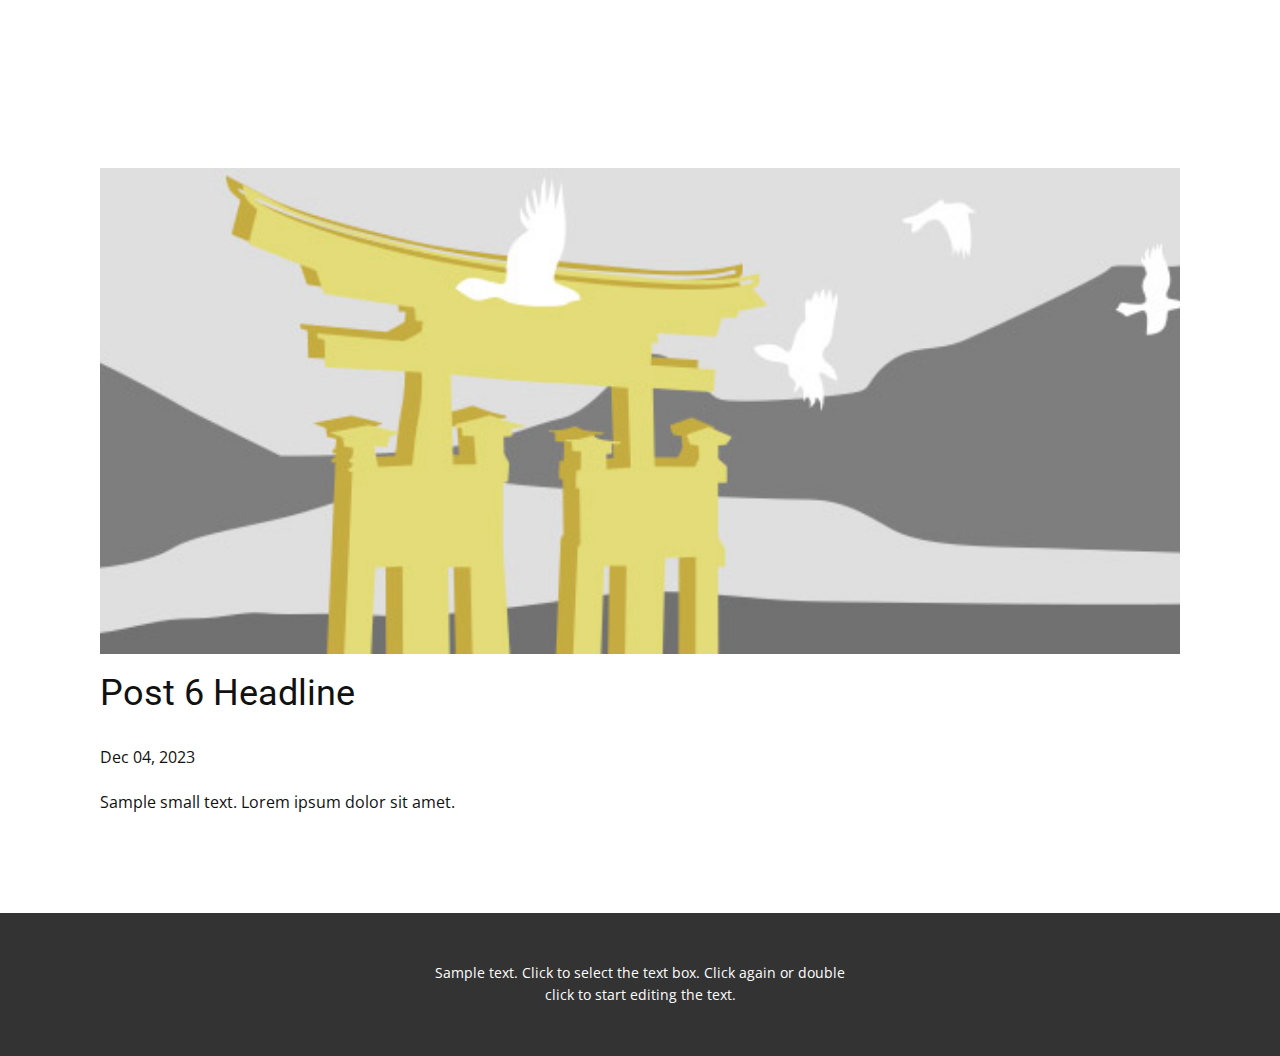
<file: blog/post-5.html>
<!DOCTYPE html>
<html style="font-size: 16px;" lang="en"><head>
    <meta name="viewport" content="width=device-width, initial-scale=1.0">
    <meta charset="utf-8">
    <meta name="keywords" content="Post 1 Headline">
    <meta name="description" content="">
    <title>Post 6 Headline</title>
    <link rel="stylesheet" href="../nicepage.css" media="screen">
<link rel="stylesheet" href="../Post-Template.css" media="screen">
    <script class="u-script" type="text/javascript" src="../jquery.js" defer=""></script>
    <script class="u-script" type="text/javascript" src="../nicepage.js" defer=""></script>
    <meta name="generator" content="Nicepage 6.0.3, nicepage.com">
    <link id="u-theme-google-font" rel="stylesheet" href="https://fonts.googleapis.com/css?family=Roboto:100,100i,300,300i,400,400i,500,500i,700,700i,900,900i|Open+Sans:300,300i,400,400i,500,500i,600,600i,700,700i,800,800i">
    
    
    
    <script type="application/ld+json">{
		"@context": "http://schema.org",
		"@type": "Organization",
		"name": "Site2"
}</script>
    <meta name="theme-color" content="#a18bbf">
  <meta data-intl-tel-input-cdn-path="intlTelInput/"></head>
  <body data-path-to-root="./" data-include-products="false" class="u-body u-xl-mode" data-lang="en"><header class="u-clearfix u-header u-header" id="sec-b750"><div class="u-clearfix u-sheet u-valign-middle u-sheet-1">
        <nav class="u-align-left u-menu u-menu-one-level u-offcanvas u-menu-1" data-responsive-from="MD">
          <div class="menu-collapse" style="font-size: 1rem; letter-spacing: 0px; font-weight: 700; text-transform: uppercase;">
            <a class="u-button-style u-custom-active-border-color u-custom-border u-custom-border-color u-custom-borders u-custom-hover-border-color u-custom-left-right-menu-spacing u-custom-padding-bottom u-custom-text-active-color u-custom-text-color u-custom-text-hover-color u-custom-top-bottom-menu-spacing u-nav-link u-text-body-alt-color" href="#" style="padding: 4px 0px; font-size: calc(1em + 8px);">
              <svg class="u-svg-link" preserveAspectRatio="xMidYMin slice" viewBox="0 0 302 302" style=""><use xmlns:xlink="http://www.w3.org/1999/xlink" xlink:href="#svg-5c50"></use></svg>
              <svg xmlns="http://www.w3.org/2000/svg" xmlns:xlink="http://www.w3.org/1999/xlink" version="1.1" id="svg-5c50" x="0px" y="0px" viewBox="0 0 302 302" style="enable-background:new 0 0 302 302;" xml:space="preserve" class="u-svg-content"><g><rect y="36" width="302" height="30"></rect><rect y="236" width="302" height="30"></rect><rect y="136" width="302" height="30"></rect>
</g><g></g><g></g><g></g><g></g><g></g><g></g><g></g><g></g><g></g><g></g><g></g><g></g><g></g><g></g><g></g></svg>
            </a>
          </div>
          <div class="u-custom-menu u-nav-container">
            <ul class="u-nav u-spacing-30 u-unstyled u-nav-1"><li class="u-nav-item"><a class="u-border-2 u-border-active-palette-2-dark-1 u-border-hover-palette-2-dark-1 u-border-no-left u-border-no-right u-border-no-top u-button-style u-nav-link u-text-active-palette-2-dark-1 u-text-hover-palette-2-dark-1 u-text-white" href="https://consofic.com" style="padding: 10px 9px;">Home</a>
</li><li class="u-nav-item"><a class="u-border-2 u-border-active-palette-2-dark-1 u-border-hover-palette-2-dark-1 u-border-no-left u-border-no-right u-border-no-top u-button-style u-nav-link u-text-active-palette-2-dark-1 u-text-hover-palette-2-dark-1 u-text-white" href="https://consofic.com" style="padding: 10px 9px;">About</a>
</li><li class="u-nav-item"><a class="u-border-2 u-border-active-palette-2-dark-1 u-border-hover-palette-2-dark-1 u-border-no-left u-border-no-right u-border-no-top u-button-style u-nav-link u-text-active-palette-2-dark-1 u-text-hover-palette-2-dark-1 u-text-white" href="https://consofic.com" style="padding: 10px 9px;">Contact</a>
</li></ul>
          </div>
          <div class="u-custom-menu u-nav-container-collapse">
            <div class="u-align-center u-black u-container-style u-inner-container-layout u-opacity u-opacity-95 u-sidenav">
              <div class="u-inner-container-layout u-sidenav-overflow">
                <div class="u-menu-close"></div>
                <ul class="u-align-center u-nav u-popupmenu-items u-unstyled u-nav-2"><li class="u-nav-item"><a class="u-button-style u-nav-link" href="https://consofic.com">Home</a>
</li><li class="u-nav-item"><a class="u-button-style u-nav-link" href="https://consofic.com">About</a>
</li><li class="u-nav-item"><a class="u-button-style u-nav-link" href="https://consofic.com">Contact</a>
</li></ul>
              </div>
            </div>
            <div class="u-black u-menu-overlay u-opacity u-opacity-70"></div>
          </div>
        </nav>
      </div></header>
    <section class="u-align-center u-clearfix u-section-1" id="sec-956f">
      <div class="u-clearfix u-sheet u-valign-middle-md u-valign-middle-sm u-valign-middle-xs u-sheet-1"><!--post_details--><!--post_details_options_json--><!--{"source":""}--><!--/post_details_options_json--><!--blog_post-->
        <div class="u-container-style u-expanded-width u-post-details u-post-details-1">
          <div class="u-container-layout u-valign-middle u-container-layout-1"><!--blog_post_image-->
            <img alt="" class="u-blog-control u-expanded-width u-image u-image-default u-image-1" src="../images/8ad73f3c.jpeg"><!--/blog_post_image--><!--blog_post_header-->
            <h2 class="u-blog-control u-text u-text-1">Post 6 Headline</h2><!--/blog_post_header--><!--blog_post_metadata-->
            <div class="u-blog-control u-metadata u-metadata-1"><!--blog_post_metadata_date-->
              <span class="u-meta-date u-meta-icon">Dec 04, 2023</span><!--/blog_post_metadata_date--><!--blog_post_metadata_category-->
              <!--/blog_post_metadata_category--><!--blog_post_metadata_comments-->
              <!--/blog_post_metadata_comments-->
            </div><!--/blog_post_metadata--><!--blog_post_content-->
            <div class="u-align-justify u-blog-control u-post-content u-text u-text-2 fr-view">
  Sample small text. Lorem ipsum dolor sit amet.
  </div><!--/blog_post_content-->
          </div>
        </div><!--/blog_post--><!--/post_details-->
      </div>
    </section>
    
    
    
    <footer class="u-align-center u-clearfix u-footer u-grey-80 u-footer" id="sec-9d38"><div class="u-clearfix u-sheet u-sheet-1">
        <p class="u-small-text u-text u-text-variant u-text-1">Sample text. Click to select the text box. Click again or double click to start editing the text.</p>
      </div></footer>
    <section class="u-backlink u-clearfix u-grey-80">
      <a class="u-link" href="https://nicepage.com/website-templates" target="_blank">
        <span>Website Templates</span>
      </a>
      <p class="u-text">
        <span>created with</span>
      </p>
      <a class="u-link" href="" target="_blank">
        <span>Website Builder Software</span>
      </a>. 
    </section>
  
</body></html>
</file>
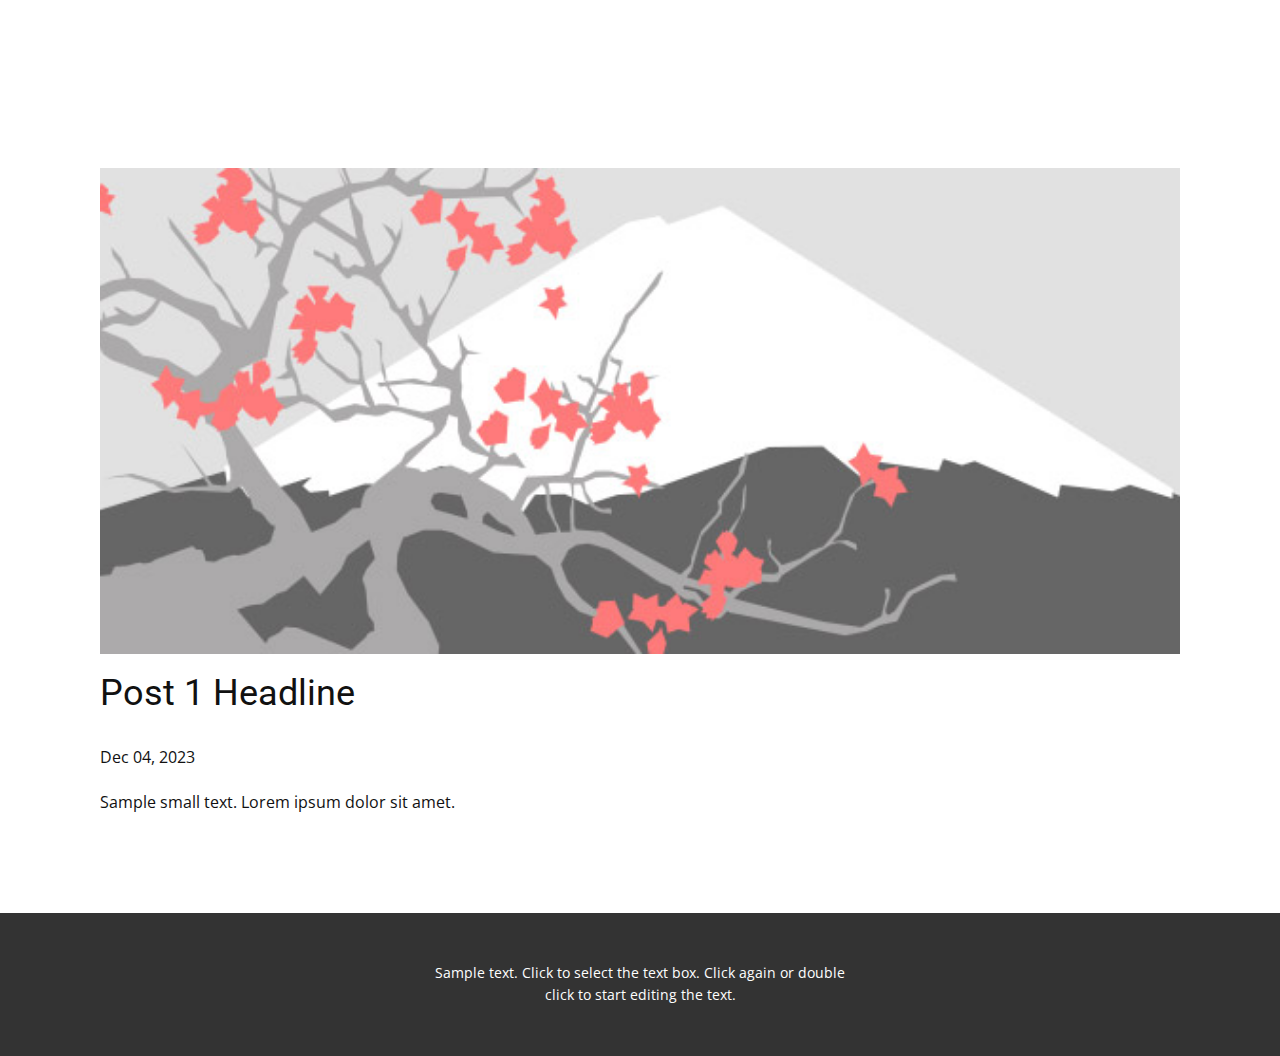
<file: blog/post.html>
<!DOCTYPE html>
<html style="font-size: 16px;" lang="en"><head>
    <meta name="viewport" content="width=device-width, initial-scale=1.0">
    <meta charset="utf-8">
    <meta name="keywords" content="Post 1 Headline">
    <meta name="description" content="">
    <title>Post 1 Headline</title>
    <link rel="stylesheet" href="../nicepage.css" media="screen">
<link rel="stylesheet" href="../Post-Template.css" media="screen">
    <script class="u-script" type="text/javascript" src="../jquery.js" defer=""></script>
    <script class="u-script" type="text/javascript" src="../nicepage.js" defer=""></script>
    <meta name="generator" content="Nicepage 6.0.3, nicepage.com">
    <link id="u-theme-google-font" rel="stylesheet" href="https://fonts.googleapis.com/css?family=Roboto:100,100i,300,300i,400,400i,500,500i,700,700i,900,900i|Open+Sans:300,300i,400,400i,500,500i,600,600i,700,700i,800,800i">
    
    
    
    <script type="application/ld+json">{
		"@context": "http://schema.org",
		"@type": "Organization",
		"name": "Site2"
}</script>
    <meta name="theme-color" content="#a18bbf">
  <meta data-intl-tel-input-cdn-path="intlTelInput/"></head>
  <body data-path-to-root="./" data-include-products="false" class="u-body u-xl-mode" data-lang="en"><header class="u-clearfix u-header u-header" id="sec-b750"><div class="u-clearfix u-sheet u-valign-middle u-sheet-1">
        <nav class="u-align-left u-menu u-menu-one-level u-offcanvas u-menu-1" data-responsive-from="MD">
          <div class="menu-collapse" style="font-size: 1rem; letter-spacing: 0px; font-weight: 700; text-transform: uppercase;">
            <a class="u-button-style u-custom-active-border-color u-custom-border u-custom-border-color u-custom-borders u-custom-hover-border-color u-custom-left-right-menu-spacing u-custom-padding-bottom u-custom-text-active-color u-custom-text-color u-custom-text-hover-color u-custom-top-bottom-menu-spacing u-nav-link u-text-body-alt-color" href="#" style="padding: 4px 0px; font-size: calc(1em + 8px);">
              <svg class="u-svg-link" preserveAspectRatio="xMidYMin slice" viewBox="0 0 302 302" style=""><use xmlns:xlink="http://www.w3.org/1999/xlink" xlink:href="#svg-5c50"></use></svg>
              <svg xmlns="http://www.w3.org/2000/svg" xmlns:xlink="http://www.w3.org/1999/xlink" version="1.1" id="svg-5c50" x="0px" y="0px" viewBox="0 0 302 302" style="enable-background:new 0 0 302 302;" xml:space="preserve" class="u-svg-content"><g><rect y="36" width="302" height="30"></rect><rect y="236" width="302" height="30"></rect><rect y="136" width="302" height="30"></rect>
</g><g></g><g></g><g></g><g></g><g></g><g></g><g></g><g></g><g></g><g></g><g></g><g></g><g></g><g></g><g></g></svg>
            </a>
          </div>
          <div class="u-custom-menu u-nav-container">
            <ul class="u-nav u-spacing-30 u-unstyled u-nav-1"><li class="u-nav-item"><a class="u-border-2 u-border-active-palette-2-dark-1 u-border-hover-palette-2-dark-1 u-border-no-left u-border-no-right u-border-no-top u-button-style u-nav-link u-text-active-palette-2-dark-1 u-text-hover-palette-2-dark-1 u-text-white" href="https://consofic.com" style="padding: 10px 9px;">Home</a>
</li><li class="u-nav-item"><a class="u-border-2 u-border-active-palette-2-dark-1 u-border-hover-palette-2-dark-1 u-border-no-left u-border-no-right u-border-no-top u-button-style u-nav-link u-text-active-palette-2-dark-1 u-text-hover-palette-2-dark-1 u-text-white" href="https://consofic.com" style="padding: 10px 9px;">About</a>
</li><li class="u-nav-item"><a class="u-border-2 u-border-active-palette-2-dark-1 u-border-hover-palette-2-dark-1 u-border-no-left u-border-no-right u-border-no-top u-button-style u-nav-link u-text-active-palette-2-dark-1 u-text-hover-palette-2-dark-1 u-text-white" href="https://consofic.com" style="padding: 10px 9px;">Contact</a>
</li></ul>
          </div>
          <div class="u-custom-menu u-nav-container-collapse">
            <div class="u-align-center u-black u-container-style u-inner-container-layout u-opacity u-opacity-95 u-sidenav">
              <div class="u-inner-container-layout u-sidenav-overflow">
                <div class="u-menu-close"></div>
                <ul class="u-align-center u-nav u-popupmenu-items u-unstyled u-nav-2"><li class="u-nav-item"><a class="u-button-style u-nav-link" href="https://consofic.com">Home</a>
</li><li class="u-nav-item"><a class="u-button-style u-nav-link" href="https://consofic.com">About</a>
</li><li class="u-nav-item"><a class="u-button-style u-nav-link" href="https://consofic.com">Contact</a>
</li></ul>
              </div>
            </div>
            <div class="u-black u-menu-overlay u-opacity u-opacity-70"></div>
          </div>
        </nav>
      </div></header>
    <section class="u-align-center u-clearfix u-section-1" id="sec-956f">
      <div class="u-clearfix u-sheet u-valign-middle-md u-valign-middle-sm u-valign-middle-xs u-sheet-1"><!--post_details--><!--post_details_options_json--><!--{"source":""}--><!--/post_details_options_json--><!--blog_post-->
        <div class="u-container-style u-expanded-width u-post-details u-post-details-1">
          <div class="u-container-layout u-valign-middle u-container-layout-1"><!--blog_post_image-->
            <img alt="" class="u-blog-control u-expanded-width u-image u-image-default u-image-1" src="../images/0fd3416c.jpeg"><!--/blog_post_image--><!--blog_post_header-->
            <h2 class="u-blog-control u-text u-text-1">Post 1 Headline</h2><!--/blog_post_header--><!--blog_post_metadata-->
            <div class="u-blog-control u-metadata u-metadata-1"><!--blog_post_metadata_date-->
              <span class="u-meta-date u-meta-icon">Dec 04, 2023</span><!--/blog_post_metadata_date--><!--blog_post_metadata_category-->
              <!--/blog_post_metadata_category--><!--blog_post_metadata_comments-->
              <!--/blog_post_metadata_comments-->
            </div><!--/blog_post_metadata--><!--blog_post_content-->
            <div class="u-align-justify u-blog-control u-post-content u-text u-text-2 fr-view">
  Sample small text. Lorem ipsum dolor sit amet.
  </div><!--/blog_post_content-->
          </div>
        </div><!--/blog_post--><!--/post_details-->
      </div>
    </section>
    
    
    
    <footer class="u-align-center u-clearfix u-footer u-grey-80 u-footer" id="sec-9d38"><div class="u-clearfix u-sheet u-sheet-1">
        <p class="u-small-text u-text u-text-variant u-text-1">Sample text. Click to select the text box. Click again or double click to start editing the text.</p>
      </div></footer>
    <section class="u-backlink u-clearfix u-grey-80">
      <a class="u-link" href="https://nicepage.com/website-templates" target="_blank">
        <span>Website Templates</span>
      </a>
      <p class="u-text">
        <span>created with</span>
      </p>
      <a class="u-link" href="" target="_blank">
        <span>Website Builder Software</span>
      </a>. 
    </section>
  
</body></html>
</file>
